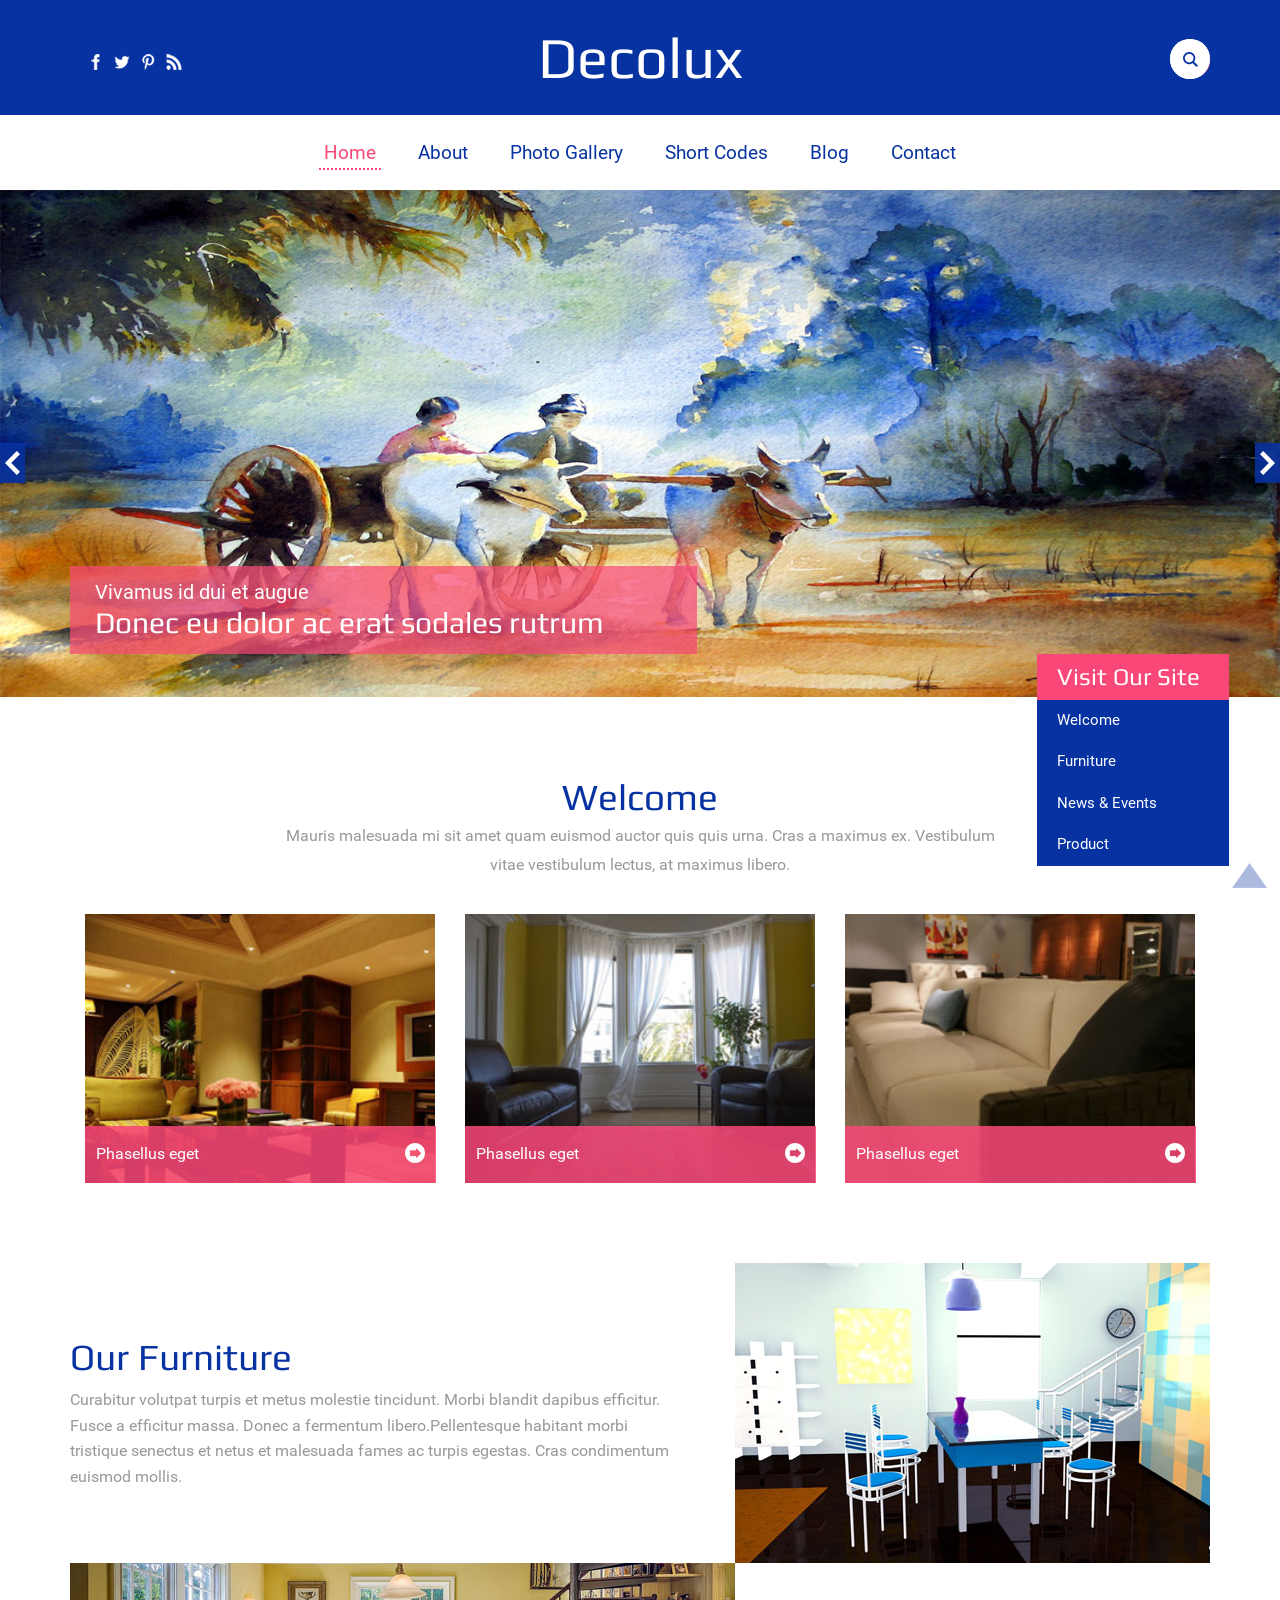
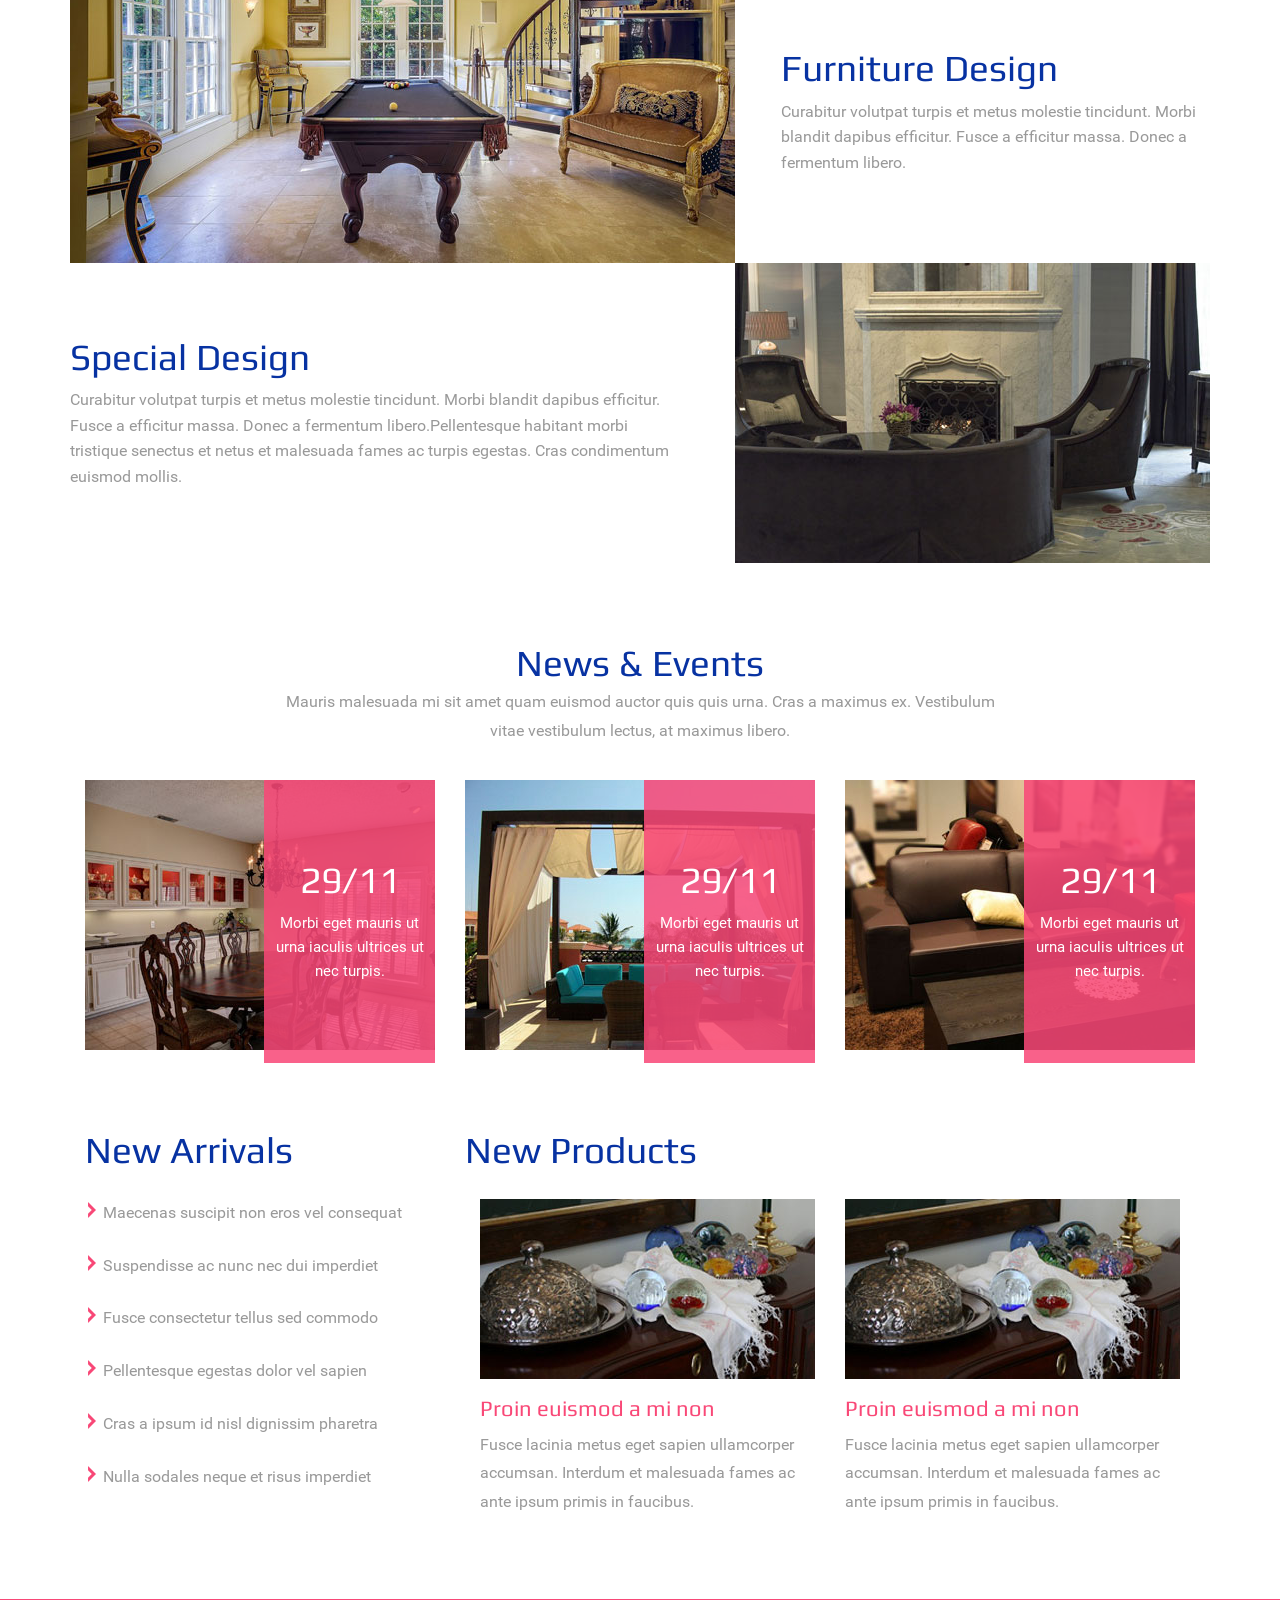
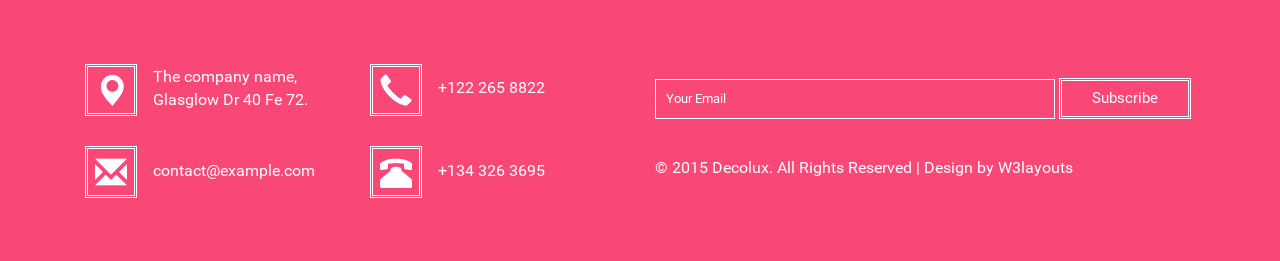
<file: index.html>
<!--A Design by W3layouts
Author: W3layout
Author URL: http://w3layouts.com
License: Creative Commons Attribution 3.0 Unported
License URL: http://creativecommons.org/licenses/by/3.0/
-->
<!DOCTYPE html>
<html>
<head>
<title>Decolux a Interior & Furniture Category Flat Bootstrap responsive Website Template | Home :: w3layouts</title>
<meta name="viewport" content="width=device-width, initial-scale=1">
<meta http-equiv="Content-Type" content="text/html; charset=utf-8" />
<meta name="keywords" content="Decolux Responsive web template, Bootstrap Web Templates, Flat Web Templates, Android Compatible web template, 
Smartphone Compatible web template, free web designs for Nokia, Samsung, LG, Sony Ericsson, Motorola web design" />
<script type="application/x-javascript"> addEventListener("load", function() { setTimeout(hideURLbar, 0); }, false); function hideURLbar(){ window.scrollTo(0,1); } </script>
<link href="css/bootstrap.css" rel='stylesheet' type='text/css' />
<link href="css/style.css" rel='stylesheet' type='text/css' />
<script src="js/jquery.min.js"></script>
<!--start-smoth-scrolling-->
<script type="text/javascript" src="js/move-top.js"></script>
<script type="text/javascript" src="js/easing.js"></script>
<script type="text/javascript">
			jQuery(document).ready(function($) {
				$(".scroll").click(function(event){		
					event.preventDefault();
					$('html,body').animate({scrollTop:$(this.hash).offset().top},1000);
				});
			});
		</script>
<!--start-smoth-scrolling-->
</head>
<body>
	<!--header-top-->
	<div class="header-top" id="home">
		<div class="container">
			<div class="head-main">
				<div class="col-md-4 head-left">
					<ul>
						<li><a href="#"><span class="fb"> </span></a></li>
						<li><a href="#"><span class="twit"> </span></a></li>
						<li><a href="#"><span class="pin"> </span></a></li>
						<li><a href="#"><span class="rss"> </span></a></li>
					</ul>
				</div>
				<div class="col-md-4 head-middle">
					<h1><a href="index.html">Decolux</a></h1>
				</div>
				<div class="col-md-4 head-right">
					<div id="sb-search" class="sb-search">
						<form>
							<input class="sb-search-input" placeholder="Search" type="search" name="search" id="search">
							<input class="sb-search-submit" type="submit" value="">
							<span class="sb-icon-search"> </span>
						</form>
					</div>
				</div>
				<div class="clearfix"></div>
			</div>
		</div>
	</div>
	<!--header-top-->
	<!--search-scripts-->
	<script src="js/classie.js"></script>
	<script src="js/uisearch.js"></script>
		<script>
			new UISearch( document.getElementById( 'sb-search' ) );
		</script>
	<!--//search-scripts-->
	<!--navigation-starts-->
	<div class="navigation">
		<span class="menu"></span> 
			<ul class="navig cl-effect-16">
				<li class="active"><a href="index.html">Home</a></li>
				<li><a href="about.html">About</a></li>
				<li><a href="gallery.html">Photo Gallery</a></li>
				<li><a href="typo.html">Short Codes</a></li>
				<li><a href="blog.html">Blog</a></li>
				<li><a href="contact.html">Contact</a></li>
			</ul>
	</div>
	<!--navigation-end-->
	<!--script-for-menu-->
		<script>
			$("span.menu").click(function(){
				$(" ul.navig").slideToggle("slow" , function(){
				});
			});
		</script>
	<!--script-for-menu-->
	<!--banner-starts-->
	<div class="banner">
		<section class="slider">
            <div class="flexslider">
                <ul class="slides">
					<li>
					<div class="banner1">
						<div class="container">
							<div class="banner-text">
								<p>Vivamus id dui et augue</p>
								<h3>Donec eu dolor ac erat sodales rutrum</h3>
							</div>
						</div>
					</div>
					</li>
					<li>
					<div class="banner2">
						<div class="container">
							<div class="banner-text">
								<p>Vivamus id dui et augue</p>
								<h3>Donec eu dolor ac erat sodales rutrum</h3>
							</div>
						</div>
					</div>
					</li>
					<li>
					<div class="banner3">
						<div class="container">
							<div class="banner-text">
								<p>Fusce dictum sem eu</p>
								<h3>Mauris lacus tortor venenatis eu efficitur</h3>
							</div>
						</div>
					</div>
					</li>
					<li>
					<div class="banner4">
						<div class="container">
							<div class="banner-text">
								<p>Quisque gravida eros id</p>
								<h3>Aenean nec nisl molestie efficitur ante</h3>
							</div>
						</div>
					</div>
					</li>
				</ul>
			</div>
		</section>
		<div class="down">
			<h3>Visit Our Site</h3>
			<ul>
				<li><a href="#welcome" class="hvr-bounce-to-right scroll">Welcome</a></li>
				<li><a href="#furniture" class="hvr-bounce-to-right scroll">Furniture</a></li>
				<li><a href="#news" class="hvr-bounce-to-right scroll">News & Events</a></li>
				<li><a href="#product" class="hvr-bounce-to-right scroll">Product</a></li>
			</ul>
		</div>
	</div>
	<!--banner-end-->
	<!--FlexSlider-->
	<link rel="stylesheet" href="css/flexslider.css" type="text/css" media="screen" />
	<script defer src="js/jquery.flexslider.js"></script>
	<script type="text/javascript">
    $(window).load(function(){
      $('.flexslider').flexslider({
        animation: "slide",
        start: function(slider){
          $('body').removeClass('loading');
        }
      });
    });
  </script>
	<!--End-slider-script-->
	<!--starts-welcome-->
	<div class="welcome" id="welcome">
		<div class="container">
			<div class="welcome-top heading">
				<h2>Welcome</h2>
				<p>Mauris malesuada mi sit amet quam euismod auctor quis quis urna. Cras a maximus ex. Vestibulum vitae vestibulum lectus, at maximus libero.</p>
			</div>
			<div class="welcome-bottom">
				<div class="col-md-4 welcome-left">
					<img src="images/w-1.jpg" alt="" />
					<div class="welcome-btm">
						<a href="single.html">Phasellus eget <span class="arw"> </span></a>
					</div>
				</div>
				<div class="col-md-4 welcome-left">
					<img src="images/w-2.jpg" alt="" />
					<div class="welcome-btm">
						<a href="single.html">Phasellus eget <span class="arw"> </span></a>
					</div>
				</div>
				<div class="col-md-4 welcome-left">
					<img src="images/w-3.jpg" alt="" />
					<div class="welcome-btm">
						<a href="single.html">Phasellus eget <span class="arw"> </span></a>
					</div>
				</div>
				<div class="clearfix"></div>
			</div>
		</div>
	</div>
	<!--welcome-End-->
	<!--our-starts-->
	<div class="our" id="furniture">
		<div class="container">
			<div class="our-top">
				<div class="col-md-7 our-left heading">
					<h3>Our Furniture</h3>
					<p>Curabitur volutpat turpis et metus molestie tincidunt. Morbi blandit dapibus efficitur. Fusce a efficitur massa. Donec a fermentum libero.Pellentesque habitant morbi tristique senectus et netus et malesuada fames ac turpis egestas. Cras condimentum euismod mollis. </p>
				</div>
				<div class="col-md-5 our-right">
					<a href="single.html"><img src="images/o-1.jpg" alt="" /></a>
				</div>
				<div class="clearfix"></div>
			</div>
			<div class="our-top">
				<div class="col-md-7 o-left">					
					<a href="single.html"><img src="images/o-2.jpg" alt="" /></a>
				</div>
				<div class="col-md-5 o-right  heading">
					<h3>Furniture Design</h3>
					<p>Curabitur volutpat turpis et metus molestie tincidunt. Morbi blandit dapibus efficitur. Fusce a efficitur massa. Donec a fermentum libero.</p>
				</div>
				<div class="clearfix"></div>
			</div>
			<div class="our-top">
				<div class="col-md-7 our-left heading">
					<h3>Special Design</h3>
					<p>Curabitur volutpat turpis et metus molestie tincidunt. Morbi blandit dapibus efficitur. Fusce a efficitur massa. Donec a fermentum libero.Pellentesque habitant morbi tristique senectus et netus et malesuada fames ac turpis egestas. Cras condimentum euismod mollis. </p>
				</div>
				<div class="col-md-5 our-right">
					<a href="single.html"><img src="images/o-3.jpg" alt="" /></a>
				</div>
				<div class="clearfix"></div>
			</div>
		</div>
	</div>
	<!--our-End-->
	<!--news-starts-->
	<div class="news" id="news">
		<div class="container">
			<div class="news-top heading">
				<h3>News & Events</h3>
				<p>Mauris malesuada mi sit amet quam euismod auctor quis quis urna. Cras a maximus ex. Vestibulum vitae vestibulum lectus, at maximus libero.</p>
			</div>
			<div class="news-bottom">
				<div class="col-md-4 news-left">
					<img src="images/n-1.jpg" alt="" />
					<div class="mask">
						<h4>29/11</h4>
						<p>Morbi eget mauris ut urna iaculis ultrices ut nec turpis.</p>
					</div>
				</div>
				<div class="col-md-4 news-left">
					<img src="images/n-2.jpg" alt="" />
					<div class="mask">
						<h4>29/11</h4>
						<p>Morbi eget mauris ut urna iaculis ultrices ut nec turpis.</p>
					</div>
				</div>
				<div class="col-md-4 news-left">
					<img src="images/n-3.jpg" alt="" />
					<div class="mask">
						<h4>29/11</h4>
						<p>Morbi eget mauris ut urna iaculis ultrices ut nec turpis.</p>
					</div>
				</div>
				<div class="clearfix"></div>
			</div>
		</div>
	</div>
	<!--news-end-->
	<!--product-starts-->
	<div class="product" id="product">
		<div class="container">
			<div class="product-top">
				<div class="col-md-4 product-left heading">
					<h3>New Arrivals</h3>
					<ul>
						<li><a href="#">Maecenas suscipit non eros vel consequat</a></li>
						<li><a href="#">Suspendisse ac nunc nec dui imperdiet</a></li>
						<li><a href="#">Fusce consectetur tellus sed commodo</a></li>
						<li><a href="#">Pellentesque egestas dolor vel sapien</a></li>
						<li><a href="#">Cras a ipsum id nisl dignissim pharetra</a></li>
						<li><a href="#">Nulla sodales neque et risus imperdiet</a></li>
					</ul>
				</div>
				<div class="col-md-8 product-right heading">
					<h3>New Products</h3>
					<div class="prdt">
						<div class="col-md-6 prdt-left">
							<a href="single.html"><img src="images/p-1.jpg" alt="" /></a>
							<a href="single.html"><h4>Proin euismod a mi non</h4></a>
							<p>Fusce lacinia metus eget sapien ullamcorper accumsan. Interdum et malesuada fames ac ante ipsum primis in faucibus.</p>
						</div>
						<div class="col-md-6 prdt-left">
							<a href="single.html"><img src="images/p-1.jpg" alt="" /></a>
							<a href="single.html"><h4>Proin euismod a mi non</h4></a>
							<p>Fusce lacinia metus eget sapien ullamcorper accumsan. Interdum et malesuada fames ac ante ipsum primis in faucibus.</p>
						</div>
						<div class="clearfix"></div>
					</div>
				</div>
				<div class="clearfix"></div>
			</div>
		</div>
	</div>
	<!--product-end-->
	<!--footer-starts-->
	<div class="footer">
		<div class="container">
			<div class="footer-top">
				<div class="col-md-3 footer-left">
					<div class="a-1">
						<span class="glyphicon glyphicon-map-marker" aria-hidden="true"></span>
						<p>The company name, Glasglow Dr 40 Fe 72.</p>
					</div>
					<div class="a-2">
						<span class="glyphicon glyphicon-envelope" aria-hidden="true"></span>
						<p><a href="mailto:example@email.com">contact@example.com</a></p>
					</div>
				</div>
				<div class="col-md-3 footer-left">
					<div class="a-1">
						<span class="glyphicon glyphicon-earphone" aria-hidden="true"></span>
						<p>+122 265 8822</p>
					</div>
					<div class="a-2">
						<span class="glyphicon glyphicon-phone-alt" aria-hidden="true"></span>
						<p>+134 326 3695</p>
					</div>
				</div>
				<div class="col-md-6 footer-right">
					<form>
						<input type="text" value="Your Email" onfocus="this.value = '';" onblur="if (this.value == '') {this.value = 'Your Email';}">
						<input type="submit" value="Subscribe">
					</form>
					<p>© 2015 Decolux. All Rights Reserved | Design by  <a href="http://w3layouts.com/" target="_blank">W3layouts</a> </p>
				</div>
				<div class="clearfix"></div>
			</div>
		</div>
		<script type="text/javascript">
									$(document).ready(function() {
										/*
										var defaults = {
								  			containerID: 'toTop', // fading element id
											containerHoverID: 'toTopHover', // fading element hover id
											scrollSpeed: 1200,
											easingType: 'linear' 
								 		};
										*/
										
										$().UItoTop({ easingType: 'easeOutQuart' });
										
									});
								</script>
		<a href="#home" id="toTop" class="scroll" style="display: block;"> <span id="toTopHover" style="opacity: 1;"> </span></a>
	</div>
	<!--footer-end-->
</body>
</html>
</file>
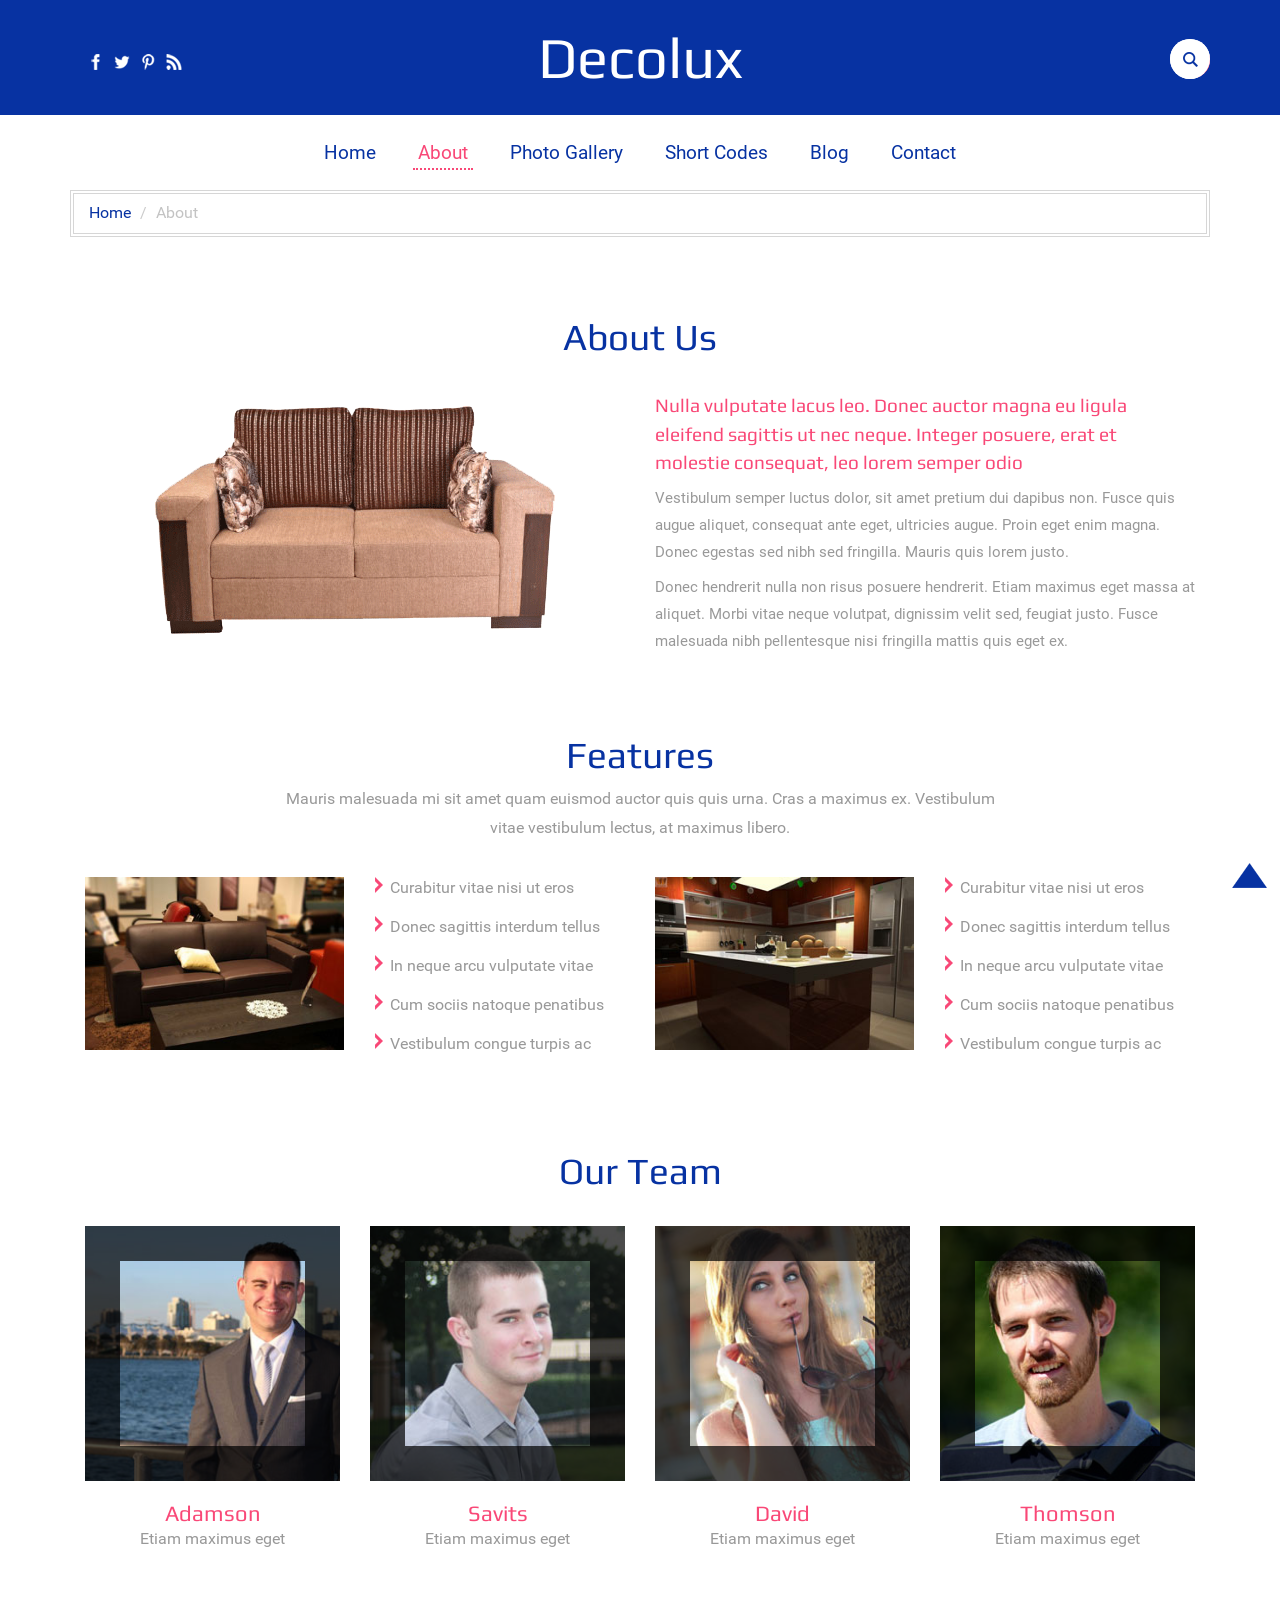
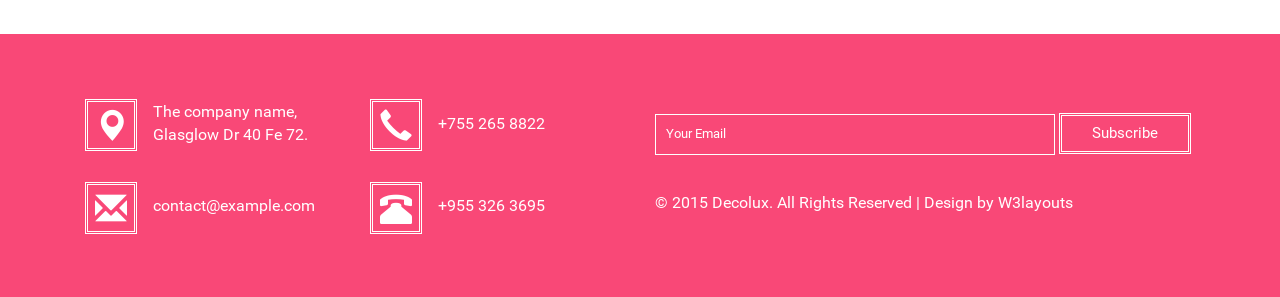
<file: about.html>
<!--A Design by W3layouts
Author: W3layout
Author URL: http://w3layouts.com
License: Creative Commons Attribution 3.0 Unported
License URL: http://creativecommons.org/licenses/by/3.0/
-->
<!DOCTYPE html>
<html>
<head>
<title>Decolux a Interior & Furniture Category Flat Bootstrap responsive Website Template | About :: w3layouts</title>
<meta name="viewport" content="width=device-width, initial-scale=1">
<meta http-equiv="Content-Type" content="text/html; charset=utf-8" />
<meta name="keywords" content="Decolux Responsive web template, Bootstrap Web Templates, Flat Web Templates, Android Compatible web template, 
Smartphone Compatible web template, free web designs for Nokia, Samsung, LG, Sony Ericsson, Motorola web design" />
<script type="application/x-javascript"> addEventListener("load", function() { setTimeout(hideURLbar, 0); }, false); function hideURLbar(){ window.scrollTo(0,1); } </script>
<link href="css/bootstrap.css" rel='stylesheet' type='text/css' />
<link href="css/style.css" rel='stylesheet' type='text/css' />
<script src="js/jquery.min.js"></script>
<!--start-smoth-scrolling-->
<script type="text/javascript" src="js/move-top.js"></script>
<script type="text/javascript" src="js/easing.js"></script>
<script type="text/javascript">
			jQuery(document).ready(function($) {
				$(".scroll").click(function(event){		
					event.preventDefault();
					$('html,body').animate({scrollTop:$(this.hash).offset().top},1000);
				});
			});
		</script>
<!--start-smoth-scrolling-->
</head>
<body>
	<!--header-top-->
	<div class="header-top" id="home">
		<div class="container">
			<div class="head-main">
				<div class="col-md-4 head-left">
					<ul>
						<li><a href="#"><span class="fb"> </span></a></li>
						<li><a href="#"><span class="twit"> </span></a></li>
						<li><a href="#"><span class="pin"> </span></a></li>
						<li><a href="#"><span class="rss"> </span></a></li>
					</ul>
				</div>
				<div class="col-md-4 head-middle">
					<h1><a href="index.html">Decolux</a></h1>
				</div>
				<div class="col-md-4 head-right">
					<div id="sb-search" class="sb-search">
						<form>
							<input class="sb-search-input" placeholder="Search" type="search" name="search" id="search">
							<input class="sb-search-submit" type="submit" value="">
							<span class="sb-icon-search"> </span>
						</form>
					</div>
				</div>
				<div class="clearfix"></div>
			</div>
		</div>
	</div>
	<!--header-top-->
	<!--search-scripts-->
	<script src="js/classie.js"></script>
	<script src="js/uisearch.js"></script>
		<script>
			new UISearch( document.getElementById( 'sb-search' ) );
		</script>
	<!--//search-scripts-->
	<!--navigation-starts-->
	<div class="navigation">
		<span class="menu"></span> 
			<ul class="navig cl-effect-16">
				<li><a href="index.html">Home</a></li>
				<li class="active"><a href="about.html">About</a></li>
				<li><a href="gallery.html">Photo Gallery</a></li>
				<li><a href="typo.html">Short Codes</a></li>
				<li><a href="blog.html">Blog</a></li>
				<li><a href="contact.html">Contact</a></li>
			</ul>
	</div>
	<!--navigation-end-->
	<!-- script-for-menu -->
		<script>
			$("span.menu").click(function(){
				$(" ul.navig").slideToggle("slow" , function(){
				});
			});
		</script>
	<!-- script-for-menu -->
	<!--start-breadcrumbs-->
	<div class="breadcrumbs">
		<div class="container">
			<div class="breadcrumbs-main">
				<ol class="breadcrumb">
					<li><a href="index.html">Home</a></li>
					<li class="active">About</li>
				</ol>
			</div>
		</div>
	</div>
	<!--end-breadcrumbs-->
	<!--about-starts-->
	<div class="about">
		<div class="container">
			<div class="about-top heading">
				<h2>About Us</h2>
			</div>
			<div class="about-bottom">				
				<div class="col-md-6 about-left">
					<img src="images/abt-1.png" alt="" />
				</div>
				<div class="col-md-6 about-right">
					<a href="single.html"><h4>Nulla vulputate lacus leo. Donec auctor magna eu ligula eleifend sagittis ut nec neque. Integer posuere, erat et molestie consequat, leo lorem semper odio</h4></a>
					<p>Vestibulum semper luctus dolor, sit amet pretium dui dapibus non. Fusce quis augue aliquet, consequat ante eget, ultricies augue. Proin eget enim magna. Donec egestas sed nibh sed fringilla. Mauris quis lorem justo.</p>
					<p>Donec hendrerit nulla non risus posuere hendrerit. Etiam maximus eget massa at aliquet. Morbi vitae neque volutpat, dignissim velit sed, feugiat justo. Fusce malesuada nibh pellentesque nisi fringilla mattis quis eget ex.</p>
				</div>
				<div class="clearfix"></div>
			</div>
		</div>
	</div>
	<!--about-end-->
	<!--features-starts-->
	<div class="features">
		<div class="container">
			<div class="features-top heading">
				<h3>Features</h3>
				<p>Mauris malesuada mi sit amet quam euismod auctor quis quis urna. Cras a maximus ex. Vestibulum vitae vestibulum lectus, at maximus libero.</p>
			</div>
			<div class="features-bottom">
				<div class="col-md-6 festure-left">
					<div class="f-left">
						<a href="single.html"><img src="images/f-1.jpg" alt="" /></a>
					</div>
					<div class="f-right">
						<ul>
							<li><a href="#">Curabitur vitae nisi ut eros</a></li>
							<li><a href="#">Donec sagittis interdum tellus</a></li>
							<li><a href="#">In neque arcu vulputate vitae</a></li>
							<li><a href="#">Cum sociis natoque penatibus</a></li>
							<li><a href="#">Vestibulum congue turpis ac</a></li>
						</ul>
					</div>
					<div class="clearfix"></div>
				</div>
				<div class="col-md-6 festure-left">
					<div class="f-left">
						<a href="single.html"><img src="images/f-2.jpg" alt="" /></a>
					</div>
					<div class="f-right">
						<ul>
							<li><a href="#">Curabitur vitae nisi ut eros</a></li>
							<li><a href="#">Donec sagittis interdum tellus</a></li>
							<li><a href="#">In neque arcu vulputate vitae</a></li>
							<li><a href="#">Cum sociis natoque penatibus</a></li>
							<li><a href="#">Vestibulum congue turpis ac</a></li>
						</ul>
					</div>
					<div class="clearfix"></div>
				</div>
				<div class="clearfix"></div>
			</div>
		</div>
	</div>
	<!--features-end-->
	<!--team-starts-->
	<div class="team">
		<div class="container">
			<div class="team-top heading">
				<h3>Our Team</h3>
			</div>
			<div class="team-bottom">
				<div class="col-md-3 team-left">
					<div class="view fifth-effect">
						<a href="#" title="Full Image"><img src="images/team-3.jpg" alt=""/></a>
						<div class="mask1"></div>
					</div>
					<div class="team-text">
						<h4>Adamson</h4>
						<p>Etiam maximus eget</p>
					</div>

				</div>
				<div class="col-md-3 team-left">
					<div class="view fifth-effect">
						<a href="#" title="Full Image"><img src="images/team-2.jpg" alt=""/></a>
						<div class="mask1"></div>
					</div>
					<div class="team-text">
						<h4>Savits</h4>
						<p>Etiam maximus eget</p>
					</div>

				</div>	
				<div class="col-md-3 team-left">
					<div class="view fifth-effect">
						<a href="#" title="Full Image"><img src="images/team-1.jpg" alt=""/></a>
						<div class="mask1"></div>
					</div>
					<div class="team-text">
						<h4>David</h4>
						<p>Etiam maximus eget</p>
					</div>
				</div>	
				<div class="col-md-3 team-left">
					<div class="view fifth-effect">
						<a href="#" title="Full Image"><img src="images/team-4.jpg" alt=""/></a>
						<div class="mask1"></div>
					</div>
					<div class="team-text">
						<h4>Thomson</h4>
						<p>Etiam maximus eget</p>
					</div>
				</div>					
				<div class="clearfix"></div>
			</div>
		</div>
	</div>
	<!--team-end-->
	<!--footer-starts-->
	<div class="footer">
		<div class="container">
			<div class="footer-top">
				<div class="col-md-3 footer-left">
					<div class="a-1">
						<span class="glyphicon glyphicon-map-marker" aria-hidden="true"></span>
						<p>The company name, Glasglow Dr 40 Fe 72.</p>
					</div>
					<div class="a-2">
						<span class="glyphicon glyphicon-envelope" aria-hidden="true"></span>
						<p><a href="mailto:example@email.com">contact@example.com</a></p>
					</div>
				</div>
				<div class="col-md-3 footer-left">
					<div class="a-1">
						<span class="glyphicon glyphicon-earphone" aria-hidden="true"></span>
						<p>+755 265 8822</p>
					</div>
					<div class="a-2">
						<span class="glyphicon glyphicon-phone-alt" aria-hidden="true"></span>
						<p>+955 326 3695</p>
					</div>
				</div>
				<div class="col-md-6 footer-right">
					<form>
						<input type="text" value="Your Email" onfocus="this.value = '';" onblur="if (this.value == '') {this.value = 'Your Email';}">
						<input type="submit" value="Subscribe">
					</form>
					<p>© 2015 Decolux. All Rights Reserved | Design by  <a href="http://w3layouts.com/" target="_blank">W3layouts</a> </p>
				</div>
				<div class="clearfix"></div>
			</div>
		</div>
		<script type="text/javascript">
									$(document).ready(function() {
										/*
										var defaults = {
								  			containerID: 'toTop', // fading element id
											containerHoverID: 'toTopHover', // fading element hover id
											scrollSpeed: 1200,
											easingType: 'linear' 
								 		};
										*/
										
										$().UItoTop({ easingType: 'easeOutQuart' });
										
									});
								</script>
		<a href="#home" id="toTop" class="scroll" style="display: block;"> <span id="toTopHover" style="opacity: 1;"> </span></a>
	</div>
	<!--footer-end-->
</body>
</html>
</file>
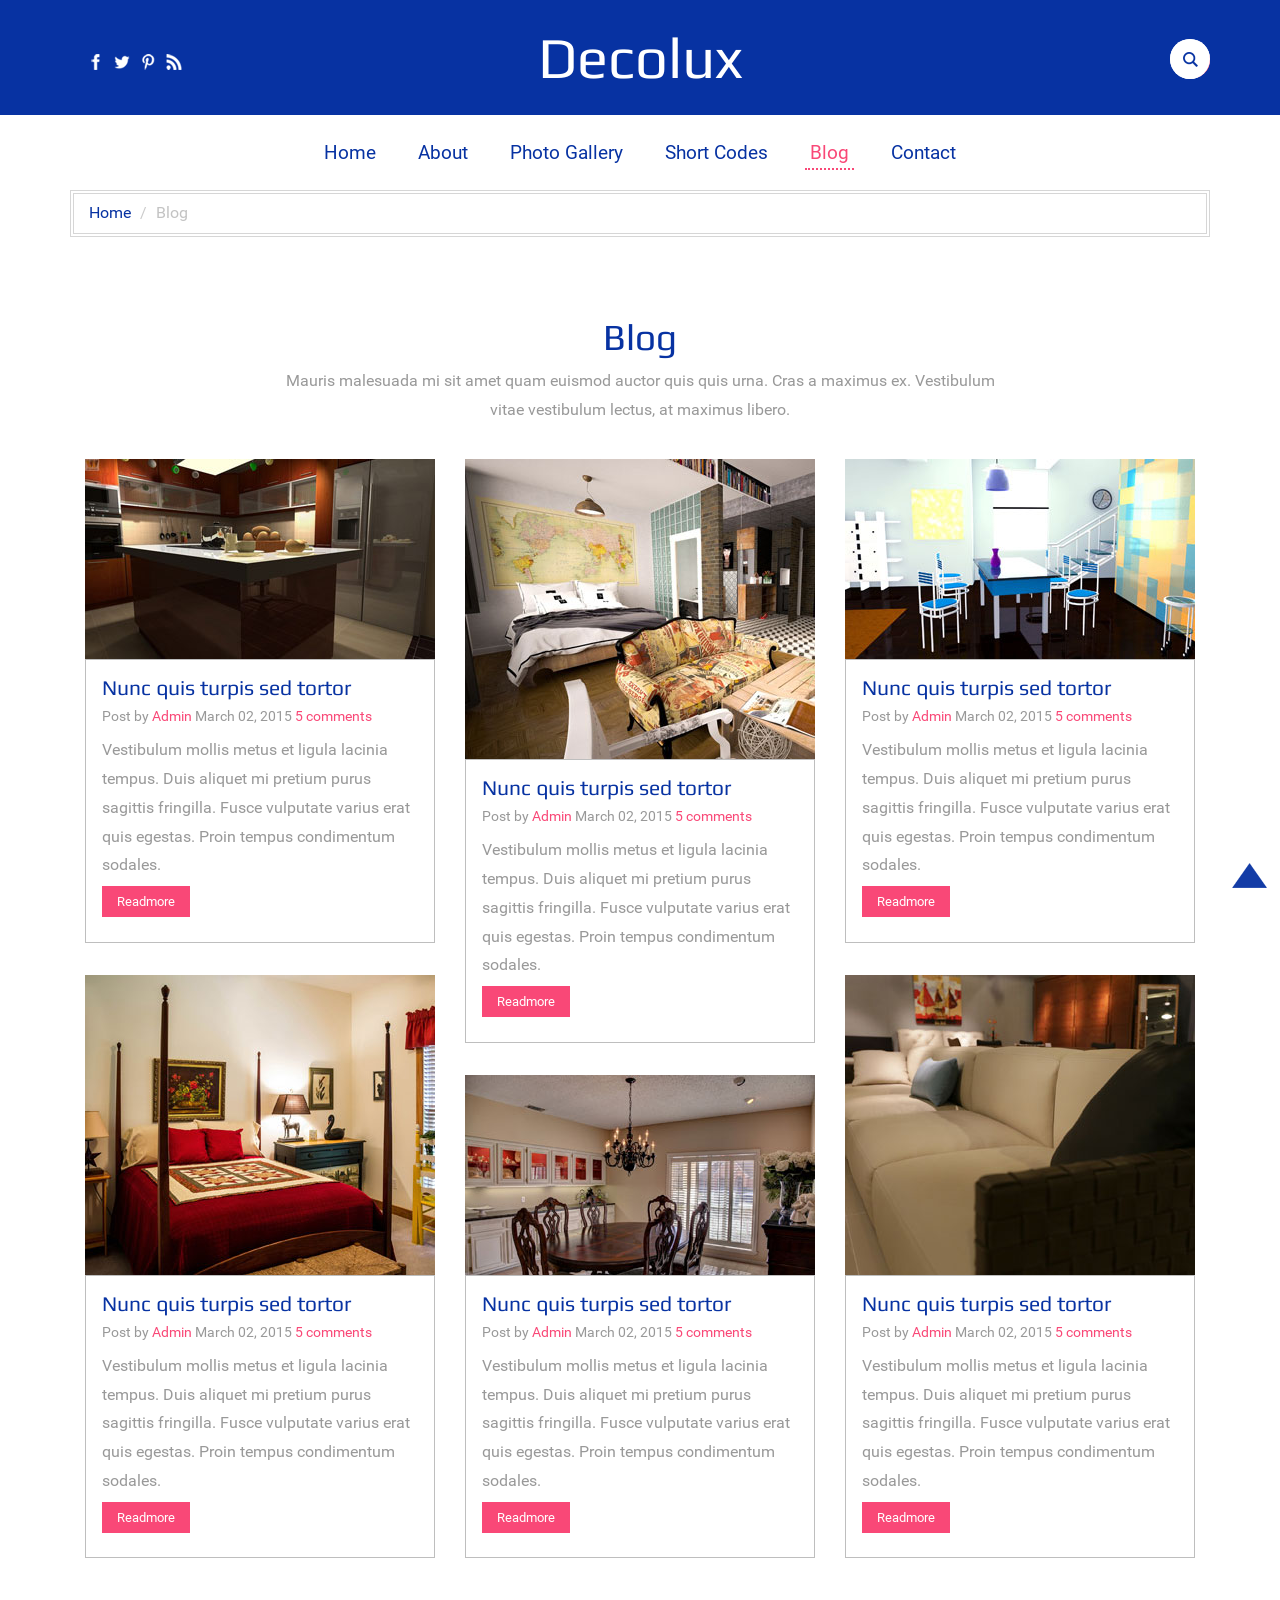
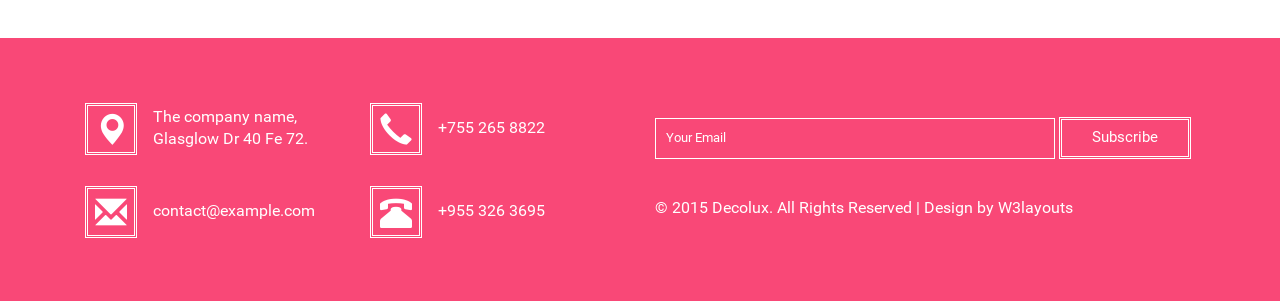
<file: blog.html>
<!--A Design by W3layouts
Author: W3layout
Author URL: http://w3layouts.com
License: Creative Commons Attribution 3.0 Unported
License URL: http://creativecommons.org/licenses/by/3.0/
-->
<!DOCTYPE html>
<html>
<head>
<title>Decolux a Interior & Furniture Category Flat Bootstrap responsive Website Template | Blog :: w3layouts</title>
<meta name="viewport" content="width=device-width, initial-scale=1">
<meta http-equiv="Content-Type" content="text/html; charset=utf-8" />
<meta name="keywords" content="Decolux Responsive web template, Bootstrap Web Templates, Flat Web Templates, Android Compatible web template, 
Smartphone Compatible web template, free web designs for Nokia, Samsung, LG, Sony Ericsson, Motorola web design" />
<script type="application/x-javascript"> addEventListener("load", function() { setTimeout(hideURLbar, 0); }, false); function hideURLbar(){ window.scrollTo(0,1); } </script>
<link href="css/bootstrap.css" rel='stylesheet' type='text/css' />
<link href="css/style.css" rel='stylesheet' type='text/css' />
<script src="js/jquery.min.js"></script>
<!--start-smoth-scrolling-->
<script type="text/javascript" src="js/move-top.js"></script>
<script type="text/javascript" src="js/easing.js"></script>
<script type="text/javascript">
			jQuery(document).ready(function($) {
				$(".scroll").click(function(event){		
					event.preventDefault();
					$('html,body').animate({scrollTop:$(this.hash).offset().top},1000);
				});
			});
		</script>
<!--start-smoth-scrolling-->
<!--script-->
	<script src="js/modernizr.custom.97074.js"></script>
<script src="js/jquery.chocolat.js"></script>
		<link rel="stylesheet" href="css/chocolat.css" type="text/css" media="screen" charset="utf-8">
		<!--light-box-files-->
		<script type="text/javascript" charset="utf-8">
		$(function() {
			$('.gallery-grids a').Chocolat();
		});
		</script>
</head>
<body>
	<!--header-top-->
	<div class="header-top" id="home">
		<div class="container">
			<div class="head-main">
				<div class="col-md-4 head-left">
					<ul>
						<li><a href="#"><span class="fb"> </span></a></li>
						<li><a href="#"><span class="twit"> </span></a></li>
						<li><a href="#"><span class="pin"> </span></a></li>
						<li><a href="#"><span class="rss"> </span></a></li>
					</ul>
				</div>
				<div class="col-md-4 head-middle">
					<h1><a href="index.html">Decolux</a></h1>
				</div>
				<div class="col-md-4 head-right">
					<div id="sb-search" class="sb-search">
						<form>
							<input class="sb-search-input" placeholder="Search" type="search" name="search" id="search">
							<input class="sb-search-submit" type="submit" value="">
							<span class="sb-icon-search"> </span>
						</form>
					</div>
				</div>
				<div class="clearfix"></div>
			</div>
		</div>
	</div>
	<!--header-top-->
	<!--search-scripts-->
	<script src="js/classie.js"></script>
	<script src="js/uisearch.js"></script>
		<script>
			new UISearch( document.getElementById( 'sb-search' ) );
		</script>
	<!--//search-scripts-->
	<!--navigation-starts-->
	<div class="navigation">
		<span class="menu"></span> 
			<ul class="navig cl-effect-16">
				<li><a href="index.html">Home</a></li>
				<li><a href="about.html">About</a></li>
				<li><a href="gallery.html">Photo Gallery</a></li>
				<li><a href="typo.html">Short Codes</a></li>
				<li class="active"><a href="blog.html">Blog</a></li>
				<li><a href="contact.html">Contact</a></li>
			</ul>
	</div>
	<!--navigation-end-->
	<!--script-for-menu-->
		<script>
			$("span.menu").click(function(){
				$(" ul.navig").slideToggle("slow" , function(){
				});
			});
		</script>
	<!--script-for-menu-->
	<!--start-breadcrumbs-->
	<div class="breadcrumbs">
		<div class="container">
			<div class="breadcrumbs-main">
				<ol class="breadcrumb">
					<li><a href="index.html">Home</a></li>
					<li class="active">Blog</li>
				</ol>
			</div>
		</div>
	</div>
	<!--end-breadcrumbs-->
	<!--blog-starts-->
	<div class="blog">
		<div class="container">
			<div class="blog-top heading">
				<h3>Blog</h3>
				<p>Mauris malesuada mi sit amet quam euismod auctor quis quis urna. Cras a maximus ex. Vestibulum vitae vestibulum lectus, at maximus libero.</p>
			</div>
			<div class="blog-bottom">
				<div class="col-md-4 blog-left">
					<div class="blog-one">
						<a href="single.html" >
							<img class="img-responsive" src="images/b1.jpg" alt=""  />
						</a>
						<div class="blog-btm">
							<a href="single.html"><h2>Nunc quis turpis sed tortor</h2></a>
							<p>Post by <a href="#">Admin</a> March 02, 2015  <a href="#">5 comments</a></p>
							<p class="one">Vestibulum mollis metus et ligula lacinia tempus. Duis aliquet mi pretium purus sagittis fringilla. Fusce vulputate varius erat quis egestas. Proin tempus condimentum sodales.</p>
							<div class="b-btn">
								<a href="single.html">Readmore</a>
							</div>
						</div>
					</div>
					<div class="blog-one">
						<a href="single.html" >
							<img class="img-responsive" src="images/b5.jpg" alt=""  />
						</a>
						<div class="blog-btm">
							<a href="single.html"><h4>Nunc quis turpis sed tortor</h4></a>
							<p>Post by <a href="#">Admin</a> March 02, 2015  <a href="#">5 comments</a></p>
							<p class="one">Vestibulum mollis metus et ligula lacinia tempus. Duis aliquet mi pretium purus sagittis fringilla. Fusce vulputate varius erat quis egestas. Proin tempus condimentum sodales.</p>
							<div class="b-btn">
								<a href="single.html">Readmore</a>
							</div>
						</div>
					</div>
				</div>
				<div class="col-md-4 blog-left">
					<div class="blog-one">
						<a href="single.html" >
							<img class="img-responsive" src="images/b2.jpg" alt=""  />
						</a>
						<div class="blog-btm">
							<a href="single.html"><h4>Nunc quis turpis sed tortor</h4></a>
							<p>Post by <a href="#">Admin</a> March 02, 2015  <a href="#">5 comments</a></p>
							<p class="one">Vestibulum mollis metus et ligula lacinia tempus. Duis aliquet mi pretium purus sagittis fringilla. Fusce vulputate varius erat quis egestas. Proin tempus condimentum sodales.</p>
							<div class="b-btn">
								<a href="single.html">Readmore</a>
							</div>
						</div>
					</div>
					<div class="blog-one">
						<a href="single.html" >
							<img class="img-responsive" src="images/b4.jpg" alt=""  />
						</a>
						<div class="blog-btm">
							<a href="single.html"><h4>Nunc quis turpis sed tortor</h4></a>
							<p>Post by <a href="#">Admin</a> March 02, 2015  <a href="#">5 comments</a></p>
							<p class="one">Vestibulum mollis metus et ligula lacinia tempus. Duis aliquet mi pretium purus sagittis fringilla. Fusce vulputate varius erat quis egestas. Proin tempus condimentum sodales.</p>
							<div class="b-btn">
								<a href="single.html">Readmore</a>
							</div>
						</div>
					</div>
				</div>
				<div class="col-md-4 blog-left">
					<div class="blog-one">
						<a href="single.html" >
							<img class="img-responsive" src="images/b3.jpg" alt=""  />
						</a>
						<div class="blog-btm">
							<a href="single.html"><h4>Nunc quis turpis sed tortor</h4></a>
							<p>Post by <a href="#">Admin</a> March 02, 2015  <a href="#">5 comments</a></p>
							<p class="one">Vestibulum mollis metus et ligula lacinia tempus. Duis aliquet mi pretium purus sagittis fringilla. Fusce vulputate varius erat quis egestas. Proin tempus condimentum sodales.</p>
							<div class="b-btn">
								<a href="single.html">Readmore</a>
							</div>
						</div>
					</div>
					<div class="blog-one">
						<a href="single.html" >
							<img class="img-responsive" src="images/b6.jpg" alt=""  />
						</a>
						<div class="blog-btm">
							<a href="single.html"><h4>Nunc quis turpis sed tortor</h4></a>
							<p>Post by <a href="#">Admin</a> March 02, 2015  <a href="#">5 comments</a></p>
							<p class="one">Vestibulum mollis metus et ligula lacinia tempus. Duis aliquet mi pretium purus sagittis fringilla. Fusce vulputate varius erat quis egestas. Proin tempus condimentum sodales.</p>
							<div class="b-btn">
								<a href="single.html">Readmore</a>
							</div>
						</div>
					</div>
				</div>
				<div class="clearfix"></div>
			</div>
		</div>
	</div>
	<!--blog-end-->
	<!--footer-starts-->
	<div class="footer">
		<div class="container">
			<div class="footer-top">
				<div class="col-md-3 footer-left">
					<div class="a-1">
						<span class="glyphicon glyphicon-map-marker" aria-hidden="true"></span>
						<p>The company name, Glasglow Dr 40 Fe 72.</p>
					</div>
					<div class="a-2">
						<span class="glyphicon glyphicon-envelope" aria-hidden="true"></span>
						<p><a href="mailto:example@email.com">contact@example.com</a></p>
					</div>
				</div>
				<div class="col-md-3 footer-left">
					<div class="a-1">
						<span class="glyphicon glyphicon-earphone" aria-hidden="true"></span>
						<p>+755 265 8822</p>
					</div>
					<div class="a-2">
						<span class="glyphicon glyphicon-phone-alt" aria-hidden="true"></span>
						<p>+955 326 3695</p>
					</div>
				</div>
				<div class="col-md-6 footer-right">
					<form>
						<input type="text" value="Your Email" onfocus="this.value = '';" onblur="if (this.value == '') {this.value = 'Your Email';}">
						<input type="submit" value="Subscribe">
					</form>
					<p>© 2015 Decolux. All Rights Reserved | Design by  <a href="http://w3layouts.com/" target="_blank">W3layouts</a> </p>
				</div>
				<div class="clearfix"></div>
			</div>
		</div>
		<script type="text/javascript">
									$(document).ready(function() {
										/*
										var defaults = {
								  			containerID: 'toTop', // fading element id
											containerHoverID: 'toTopHover', // fading element hover id
											scrollSpeed: 1200,
											easingType: 'linear' 
								 		};
										*/
										
										$().UItoTop({ easingType: 'easeOutQuart' });
										
									});
								</script>
		<a href="#home" id="toTop" class="scroll" style="display: block;"> <span id="toTopHover" style="opacity: 1;"> </span></a>
	</div>
	<!--footer-end-->
</body>
</html>
</file>
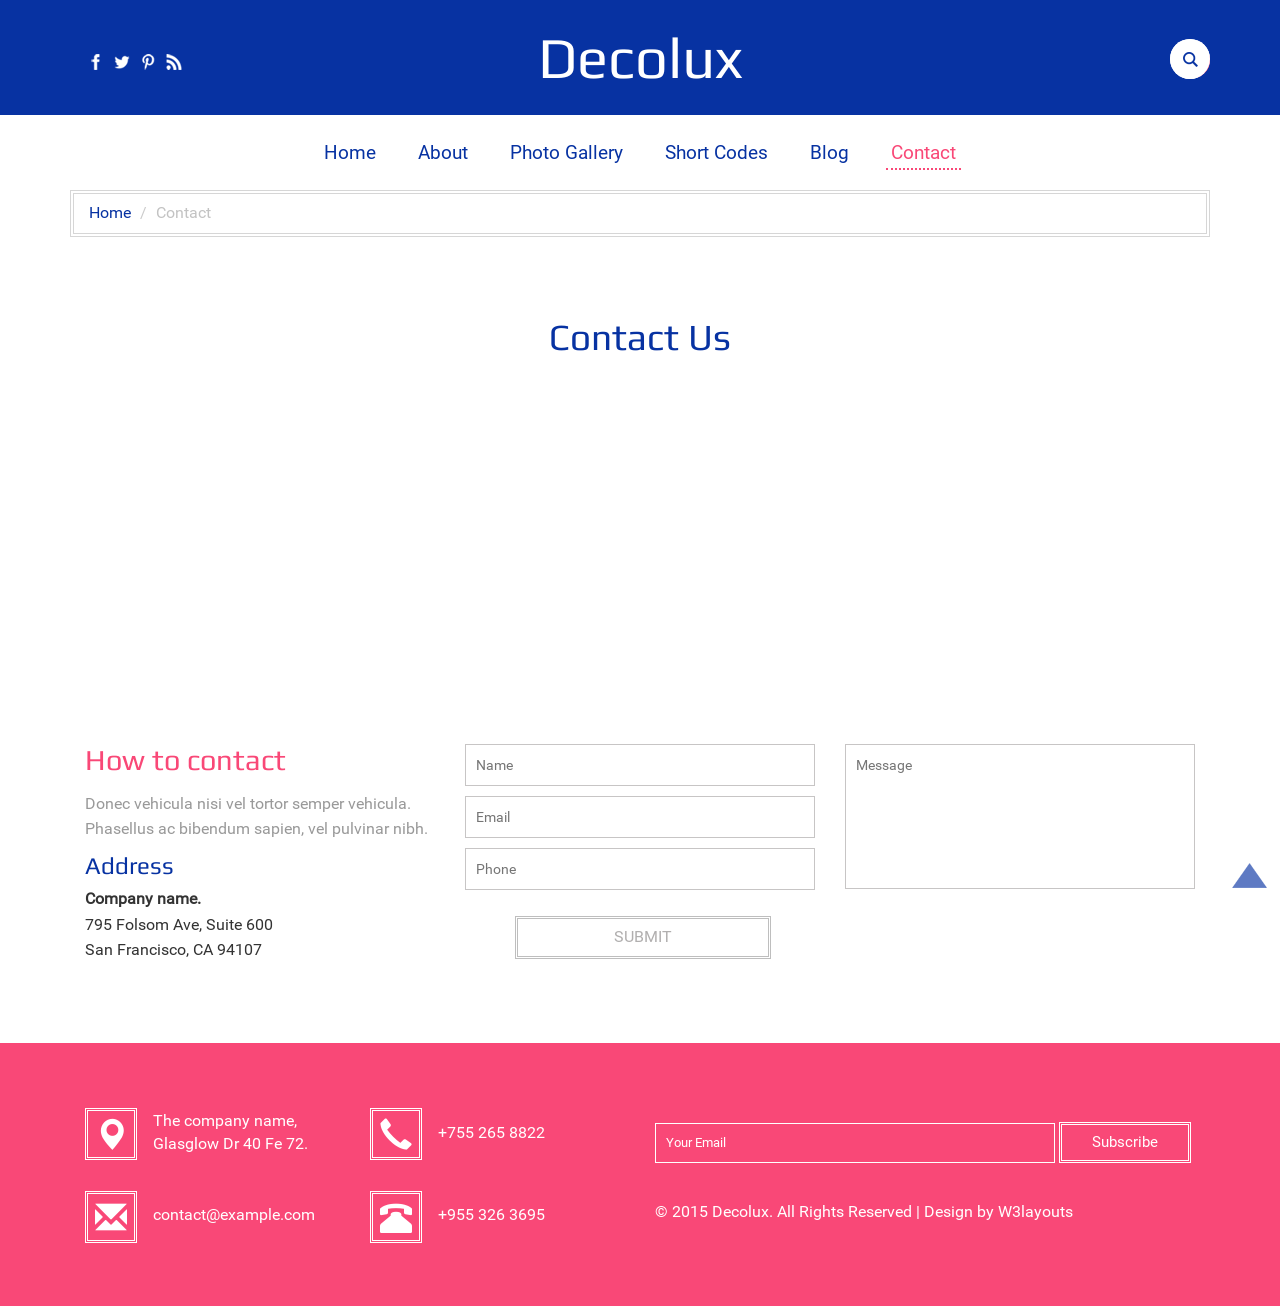
<file: contact.html>
<!--A Design by W3layouts
Author: W3layout
Author URL: http://w3layouts.com
License: Creative Commons Attribution 3.0 Unported
License URL: http://creativecommons.org/licenses/by/3.0/
-->
<!DOCTYPE html>
<html>
<head>
<title>Decolux a Interior & Furniture Category Flat Bootstrap responsive Website Template | Contact :: w3layouts</title>
<meta name="viewport" content="width=device-width, initial-scale=1">
<meta http-equiv="Content-Type" content="text/html; charset=utf-8" />
<meta name="keywords" content="Decolux Responsive web template, Bootstrap Web Templates, Flat Web Templates, Android Compatible web template, 
Smartphone Compatible web template, free web designs for Nokia, Samsung, LG, Sony Ericsson, Motorola web design" />
<script type="application/x-javascript"> addEventListener("load", function() { setTimeout(hideURLbar, 0); }, false); function hideURLbar(){ window.scrollTo(0,1); } </script>
<link href="css/bootstrap.css" rel='stylesheet' type='text/css' />
<link href="css/style.css" rel='stylesheet' type='text/css' />
<script src="js/jquery.min.js"></script>
<!--start-smoth-scrolling-->
<script type="text/javascript" src="js/move-top.js"></script>
<script type="text/javascript" src="js/easing.js"></script>
<script type="text/javascript">
			jQuery(document).ready(function($) {
				$(".scroll").click(function(event){		
					event.preventDefault();
					$('html,body').animate({scrollTop:$(this.hash).offset().top},1000);
				});
			});
		</script>
<!--start-smoth-scrolling-->
</head>
<body>
	<!--header-top-->
	<div class="header-top" id="home">
		<div class="container">
			<div class="head-main">
				<div class="col-md-4 head-left">
					<ul>
						<li><a href="#"><span class="fb"> </span></a></li>
						<li><a href="#"><span class="twit"> </span></a></li>
						<li><a href="#"><span class="pin"> </span></a></li>
						<li><a href="#"><span class="rss"> </span></a></li>
					</ul>
				</div>
				<div class="col-md-4 head-middle">
					<h1><a href="index.html">Decolux</a></h1>
				</div>
				<div class="col-md-4 head-right">
					<div id="sb-search" class="sb-search">
						<form>
							<input class="sb-search-input" placeholder="Search" type="search" name="search" id="search">
							<input class="sb-search-submit" type="submit" value="">
							<span class="sb-icon-search"> </span>
						</form>
					</div>
				</div>
				<div class="clearfix"></div>
			</div>
		</div>
	</div>
	<!--header-top-->
	<!--search-scripts-->
	<script src="js/classie.js"></script>
	<script src="js/uisearch.js"></script>
		<script>
		new UISearch( document.getElementById( 'sb-search' ) );
		</script>
	<!--//search-scripts-->
	<!--navigation-starts-->
	<div class="navigation">
		<span class="menu"></span> 
			<ul class="navig cl-effect-16">
				<li><a href="index.html">Home</a></li>
				<li><a href="about.html">About</a></li>
				<li><a href="gallery.html">Photo Gallery</a></li>
				<li><a href="typo.html">Short Codes</a></li>
				<li><a href="blog.html">Blog</a></li>
				<li class="active"><a href="contact.html">Contact</a></li>
			</ul>
	</div>
	<!--navigation-end-->
	<!--script-for-menu-->
	<script>
		$("span.menu").click(function(){
			$(" ul.navig").slideToggle("slow" , function(){
			});
		});
	</script>
	<!--script-for-menu-->
	<!--start-breadcrumbs-->
	<div class="breadcrumbs">
		<div class="container">
			<div class="breadcrumbs-main">
				<ol class="breadcrumb">
					<li><a href="index.html">Home</a></li>
					<li class="active">Contact</li>
				</ol>
			</div>
		</div>
	</div>
	<!--end-breadcrumbs-->
	<!--contact-starts-->
	<div class="contact">
		<div class="container">
			<div class="contact-top heading">
				<h3>Contact Us</h3>
			</div>
			<div class="map">
				<iframe src="https://www.google.com/maps/embed?pb=!1m16!1m12!1m3!1d47753.14235372253!2d-87.8390792!3d41.57851990000001!2m3!1f0!2f0!3f0!3m2!1i1024!2i768!4f13.1!2m1!1skohl&#39;s!5e0!3m2!1sen!2sin!4v1436335323316" style="border:0" allowfullscreen></iframe>
			</div>
			<div class="contact-bottom">
				<div class="col-md-4 contact-left">
					<h2>How to contact</h2>
					<p>Donec vehicula nisi vel tortor semper vehicula. Phasellus ac bibendum sapien, vel pulvinar nibh.</p>
					<div class="add">						
						<h5>Address</h5>
							<address>
								<strong>Company name.</strong><br>
								795 Folsom Ave, Suite 600<br>
								San Francisco, CA 94107
							</address>					
					</div>
				</div>
				<div class="col-md-8 contact-right">
					<form>	
					<div class="col-md-6 c-left">
						<input type="text" placeholder="Name">
						<input type="text" placeholder="Email">
						<input type="text" placeholder="Phone">											
					</div>
					<div class="col-md-6 c-left">					
							<textarea placeholder="Message" required></textarea>
					</div>
					<div class="clearfix"></div>
					<div class="submit-btn">
							<input type="submit" value="SUBMIT">
					</div>
					</form>
				</div>
				<div class="clearfix"></div>
			</div>
		</div>
	</div>
	<!--contact-end-->
	<!--footer-starts-->
	<div class="footer">
		<div class="container">
			<div class="footer-top">
				<div class="col-md-3 footer-left">
					<div class="a-1">
						<span class="glyphicon glyphicon-map-marker" aria-hidden="true"></span>
						<p>The company name, Glasglow Dr 40 Fe 72.</p>
					</div>
					<div class="a-2">
						<span class="glyphicon glyphicon-envelope" aria-hidden="true"></span>
						<p><a href="mailto:example@email.com">contact@example.com</a></p>
					</div>
				</div>
				<div class="col-md-3 footer-left">
					<div class="a-1">
						<span class="glyphicon glyphicon-earphone" aria-hidden="true"></span>
						<p>+755 265 8822</p>
					</div>
					<div class="a-2">
						<span class="glyphicon glyphicon-phone-alt" aria-hidden="true"></span>
						<p>+955 326 3695</p>
					</div>
				</div>
				<div class="col-md-6 footer-right">
					<form>
						<input type="text" value="Your Email" onfocus="this.value = '';" onblur="if (this.value == '') {this.value = 'Your Email';}">
						<input type="submit" value="Subscribe">
					</form>
					<p>© 2015 Decolux. All Rights Reserved | Design by  <a href="http://w3layouts.com/" target="_blank">W3layouts</a> </p>
				</div>
				<div class="clearfix"></div>
			</div>
		</div>
		<script type="text/javascript">
									$(document).ready(function() {
										/*
										var defaults = {
								  			containerID: 'toTop', // fading element id
											containerHoverID: 'toTopHover', // fading element hover id
											scrollSpeed: 1200,
											easingType: 'linear' 
								 		};
										*/
										
										$().UItoTop({ easingType: 'easeOutQuart' });
										
									});
								</script>
		<a href="#home" id="toTop" class="scroll" style="display: block;"> <span id="toTopHover" style="opacity: 1;"> </span></a>
	</div>
	<!--footer-end-->
</body>
</html>
</file>
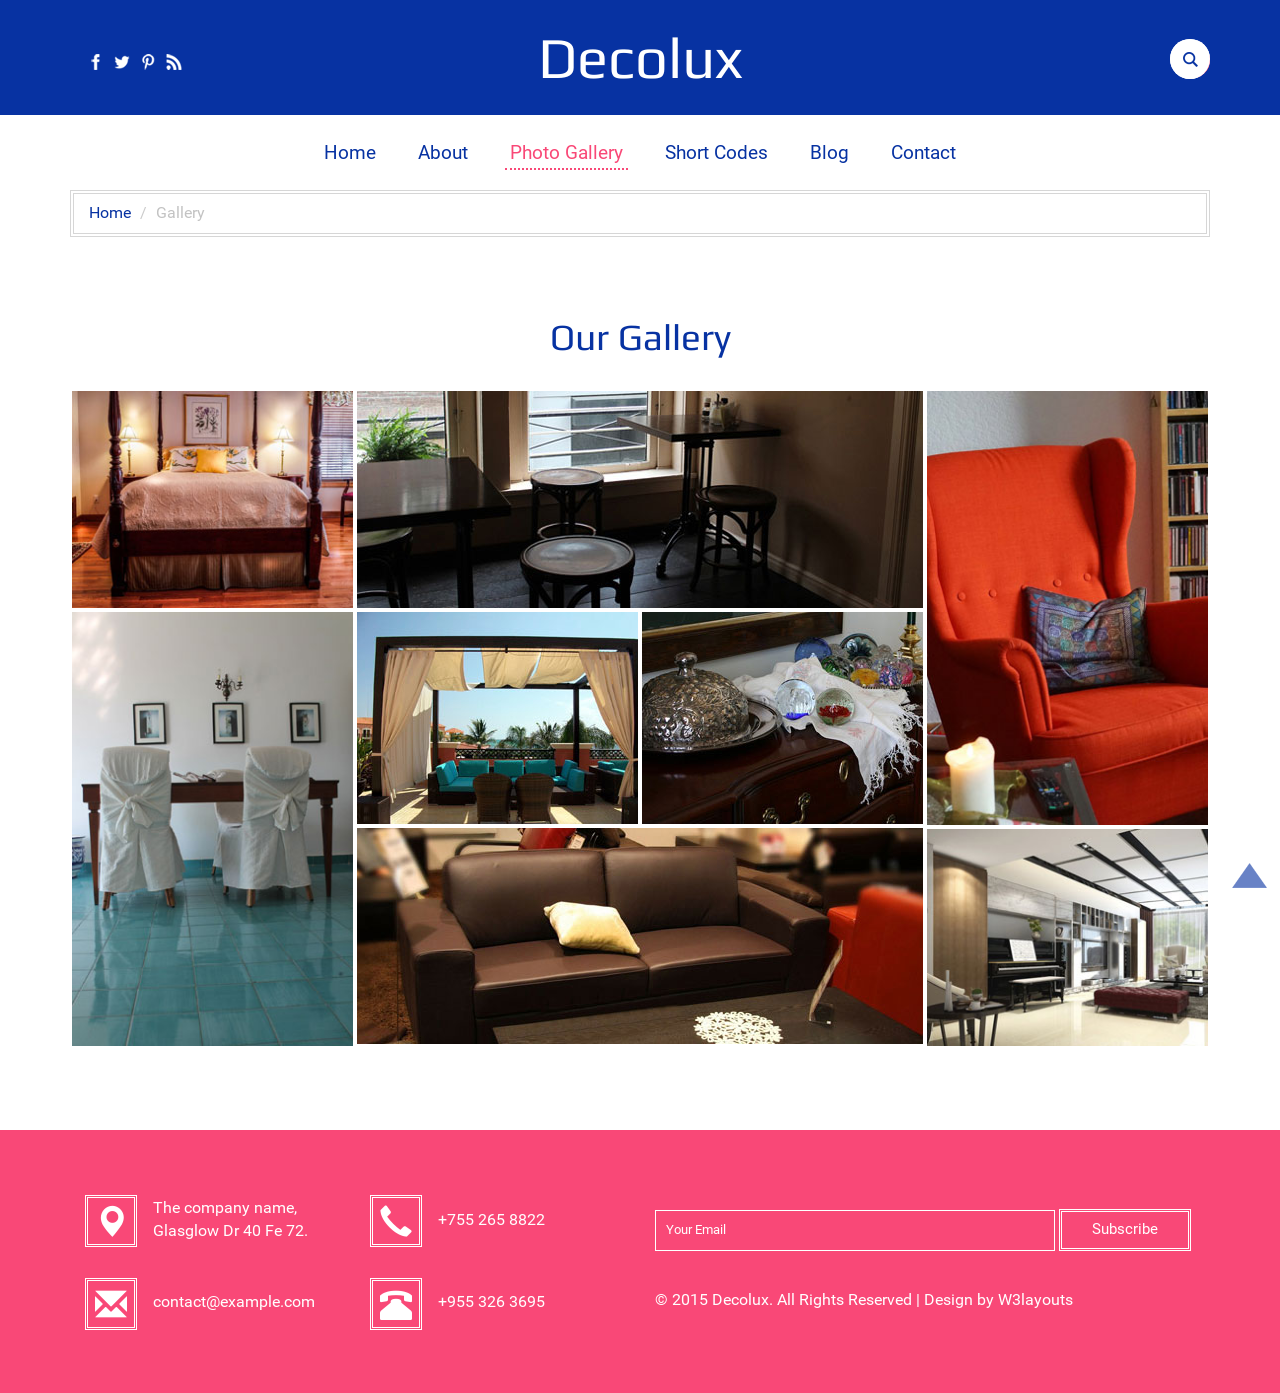
<file: gallery.html>
<!--A Design by W3layouts
Author: W3layout
Author URL: http://w3layouts.com
License: Creative Commons Attribution 3.0 Unported
License URL: http://creativecommons.org/licenses/by/3.0/
-->
<!DOCTYPE html>
<html>
<head>
<title>Decolux a Interior & Furniture Category Flat Bootstrap responsive Website Template | Gallery :: w3layouts</title>
<meta name="viewport" content="width=device-width, initial-scale=1">
<meta http-equiv="Content-Type" content="text/html; charset=utf-8" />
<meta name="keywords" content="Decolux Responsive web template, Bootstrap Web Templates, Flat Web Templates, Android Compatible web template, 
Smartphone Compatible web template, free web designs for Nokia, Samsung, LG, Sony Ericsson, Motorola web design" />
<script type="application/x-javascript"> addEventListener("load", function() { setTimeout(hideURLbar, 0); }, false); function hideURLbar(){ window.scrollTo(0,1); } </script>
<link href="css/bootstrap.css" rel='stylesheet' type='text/css' />
<link href="css/style.css" rel='stylesheet' type='text/css' />
<script src="js/jquery.min.js"></script>
<!--start-smoth-scrolling-->
<script type="text/javascript" src="js/move-top.js"></script>
<script type="text/javascript" src="js/easing.js"></script>
<script type="text/javascript">
			jQuery(document).ready(function($) {
				$(".scroll").click(function(event){		
					event.preventDefault();
					$('html,body').animate({scrollTop:$(this.hash).offset().top},1000);
				});
			});
		</script>
<!--start-smoth-scrolling-->
<!--script-->
	<script src="js/modernizr.custom.97074.js"></script>
<script src="js/jquery.chocolat.js"></script>
		<link rel="stylesheet" href="css/chocolat.css" type="text/css" media="screen" charset="utf-8">
		<!--light-box-files -->
		<script type="text/javascript" charset="utf-8">
		$(function() {
			$('.gallery-grids a').Chocolat();
		});
		</script>
</head>
<body>
	<!--header-top-->
	<div class="header-top" id="home">
		<div class="container">
			<div class="head-main">
				<div class="col-md-4 head-left">
					<ul>
						<li><a href="#"><span class="fb"> </span></a></li>
						<li><a href="#"><span class="twit"> </span></a></li>
						<li><a href="#"><span class="pin"> </span></a></li>
						<li><a href="#"><span class="rss"> </span></a></li>
					</ul>
				</div>
				<div class="col-md-4 head-middle">
					<h1><a href="index.html">Decolux</a></h1>
				</div>
				<div class="col-md-4 head-right">
					<div id="sb-search" class="sb-search">
						<form>
							<input class="sb-search-input" placeholder="Search" type="search" name="search" id="search">
							<input class="sb-search-submit" type="submit" value="">
							<span class="sb-icon-search"> </span>
						</form>
					</div>
				</div>
				<div class="clearfix"></div>
			</div>
		</div>
	</div>
	<!--header-top-->
	<!--search-scripts-->
	<script src="js/classie.js"></script>
	<script src="js/uisearch.js"></script>
		<script>
			new UISearch( document.getElementById( 'sb-search' ) );
		</script>
	<!--//search-scripts-->
	<!--navigation-starts-->
	<div class="navigation">
		<span class="menu"></span> 
			<ul class="navig cl-effect-16">
				<li><a href="index.html">Home</a></li>
				<li><a href="about.html">About</a></li>
				<li class="active"><a href="gallery.html">Photo Gallery</a></li>
				<li><a href="typo.html">Short Codes</a></li>
				<li><a href="blog.html">Blog</a></li>
				<li><a href="contact.html">Contact</a></li>
			</ul>
	</div>
	<!--navigation-end-->
	<!--script-for-menu-->
		<script>
			$("span.menu").click(function(){
				$(" ul.navig").slideToggle("slow" , function(){
				});
			});
		</script>
	<!--script-for-menu-->
	<!--start-breadcrumbs-->
	<div class="breadcrumbs">
		<div class="container">
			<div class="breadcrumbs-main">
				<ol class="breadcrumb">
					<li><a href="index.html">Home</a></li>
					<li class="active">Gallery</li>
				</ol>
			</div>
		</div>
	</div>
	<!--end-breadcrumbs-->
	<!--gallery-starts-->
	<div class="gallery">
		<div class="container">
			<div class="gallery-top heading">
				<h2>Our Gallery</h2>
			</div>
			<div class="gallery-bottom">
				<div class="gallery-grids">
					<div class="col-md-3 gallery-left">
						<div class="g-1">	
							<a class="example-image-link" href="images/g-2.jpg" data-lightbox="example-set" data-title=""><img class="example-image" src="images/g2.jpg" alt=""/></a>						
						</div>
						<div class="g-2">	
							<a class="example-image-link" href="images/g-7.jpg" data-lightbox="example-set" data-title=""><img class="example-image" src="images/g7.jpg" alt=""/></a>
						</div>
					</div>
					<div class="col-md-6 gallery-left">
						<a class="example-image-link" href="images/g-1.jpg" data-lightbox="example-set" data-title=""><img class="example-image" src="images/g1.jpg" alt=""/></a>
						<div class="g-5">	
							<div class="col-md-6 g-3">	
								<a class="example-image-link" href="images/g-5.jpg" data-lightbox="example-set" data-title=""><img class="example-image" src="images/g5.jpg" alt=""/></a>
							</div>
							<div class="col-md-6 g-4">	
								<a class="example-image-link" href="images/g-6.jpg" data-lightbox="example-set" data-title=""><img class="example-image" src="images/g6.jpg" alt=""/></a>
							</div>
							<div class="clearfix"></div>							
						</div>
						<a class="example-image-link" href="images/g-8.jpg" data-lightbox="example-set" data-title=""><img class="example-image" src="images/g8.jpg" alt=""/></a>
					</div>
					<div class="col-md-3 gallery-left">
						<a class="example-image-link" href="images/g-3.jpg" data-lightbox="example-set" data-title=""><img class="example-image" src="images/g3.jpg" alt=""/></a>
						<div class="g-6">	
							<a class="example-image-link" href="images/g-4.jpg" data-lightbox="example-set" data-title=""><img class="example-image" src="images/g4.jpg" alt=""/></a>
						</div>
					</div>
					<div class="clearfix"> </div>					
				</div>
			</div>
		</div>
	</div>
	<!--gallery-end-->
	<!--footer-starts-->
	<div class="footer">
		<div class="container">
			<div class="footer-top">
				<div class="col-md-3 footer-left">
					<div class="a-1">
						<span class="glyphicon glyphicon-map-marker" aria-hidden="true"></span>
						<p>The company name, Glasglow Dr 40 Fe 72.</p>
					</div>
					<div class="a-2">
						<span class="glyphicon glyphicon-envelope" aria-hidden="true"></span>
						<p><a href="mailto:example@email.com">contact@example.com</a></p>
					</div>
				</div>
				<div class="col-md-3 footer-left">
					<div class="a-1">
						<span class="glyphicon glyphicon-earphone" aria-hidden="true"></span>
						<p>+755 265 8822</p>
					</div>
					<div class="a-2">
						<span class="glyphicon glyphicon-phone-alt" aria-hidden="true"></span>
						<p>+955 326 3695</p>
					</div>
				</div>
				<div class="col-md-6 footer-right">
					<form>
						<input type="text" value="Your Email" onfocus="this.value = '';" onblur="if (this.value == '') {this.value = 'Your Email';}">
						<input type="submit" value="Subscribe">
					</form>
					<p>© 2015 Decolux. All Rights Reserved | Design by  <a href="http://w3layouts.com/" target="_blank">W3layouts</a> </p>
				</div>
				<div class="clearfix"></div>
			</div>
		</div>
		<script type="text/javascript">
									$(document).ready(function() {
										/*
										var defaults = {
								  			containerID: 'toTop', // fading element id
											containerHoverID: 'toTopHover', // fading element hover id
											scrollSpeed: 1200,
											easingType: 'linear' 
								 		};
										*/
										
										$().UItoTop({ easingType: 'easeOutQuart' });
										
									});
								</script>
		<a href="#home" id="toTop" class="scroll" style="display: block;"> <span id="toTopHover" style="opacity: 1;"> </span></a>
	</div>
	<!--footer-end-->
</body>
</html>
</file>
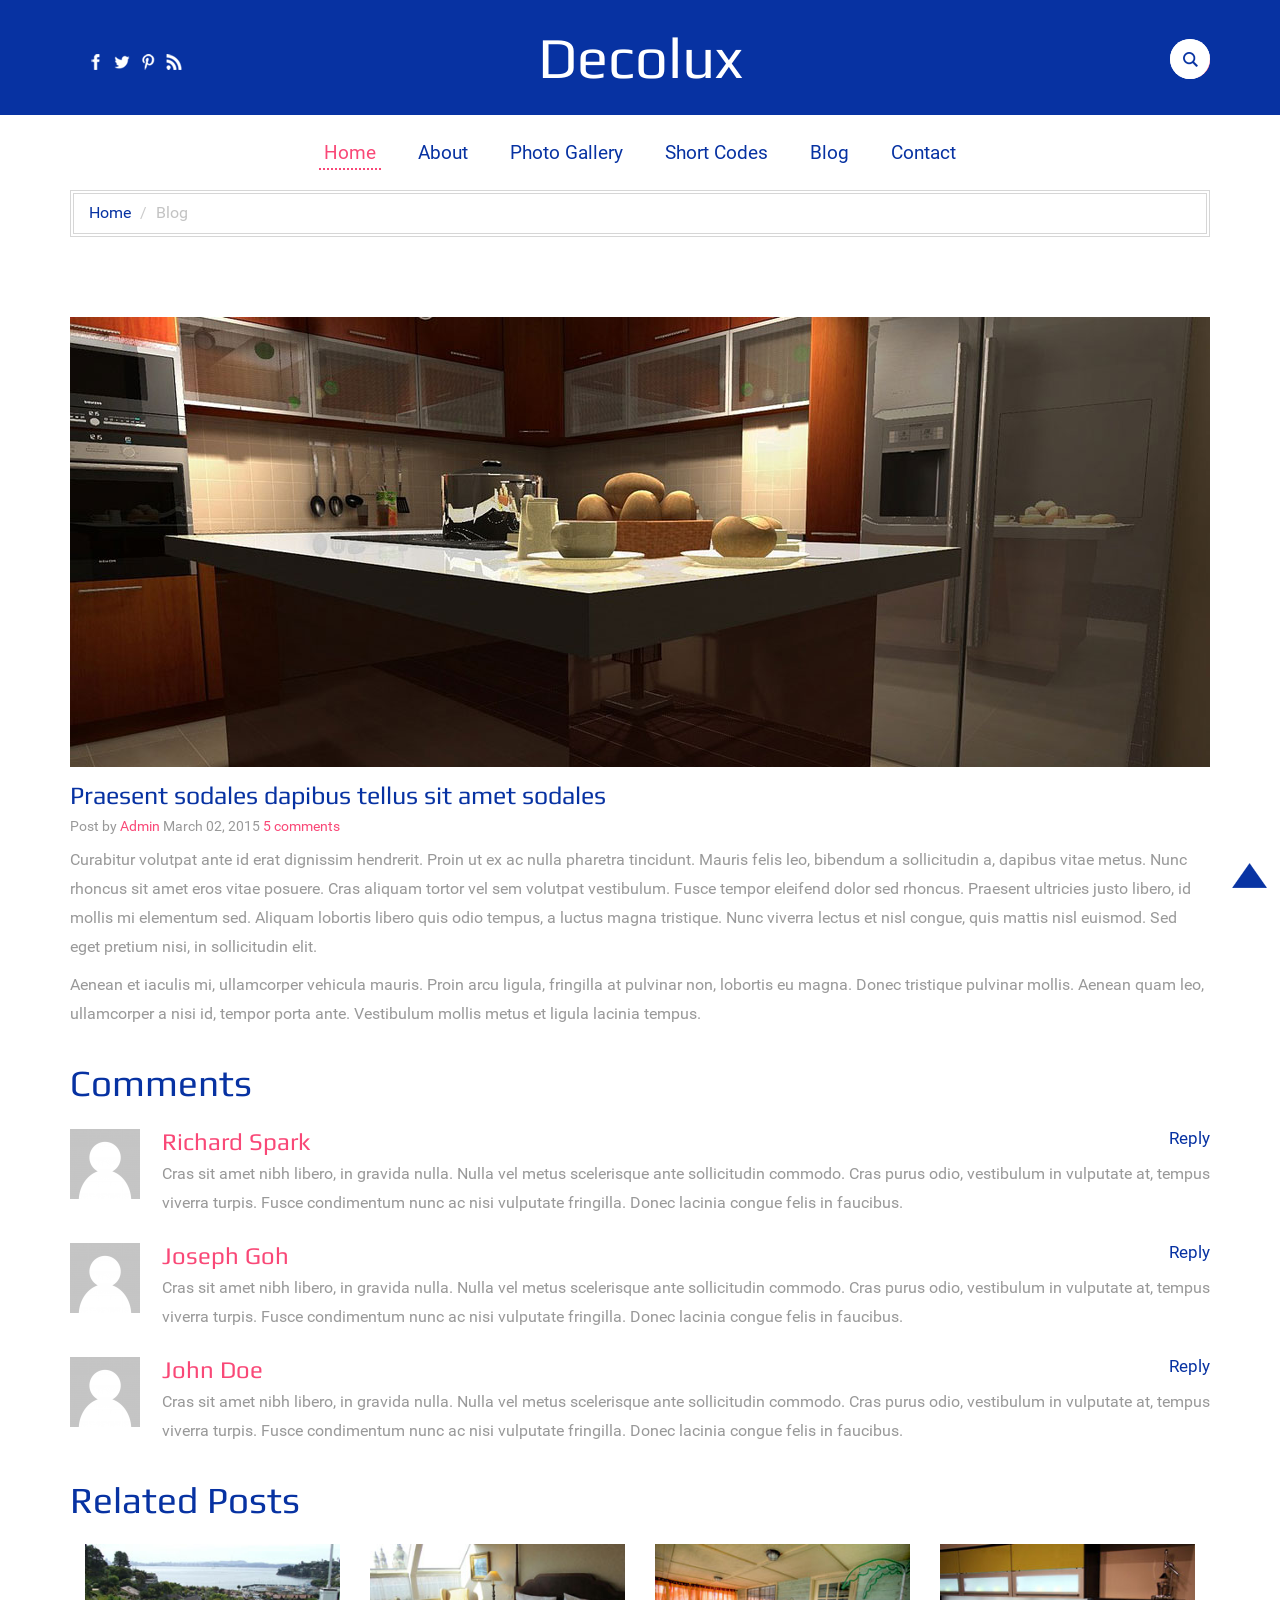
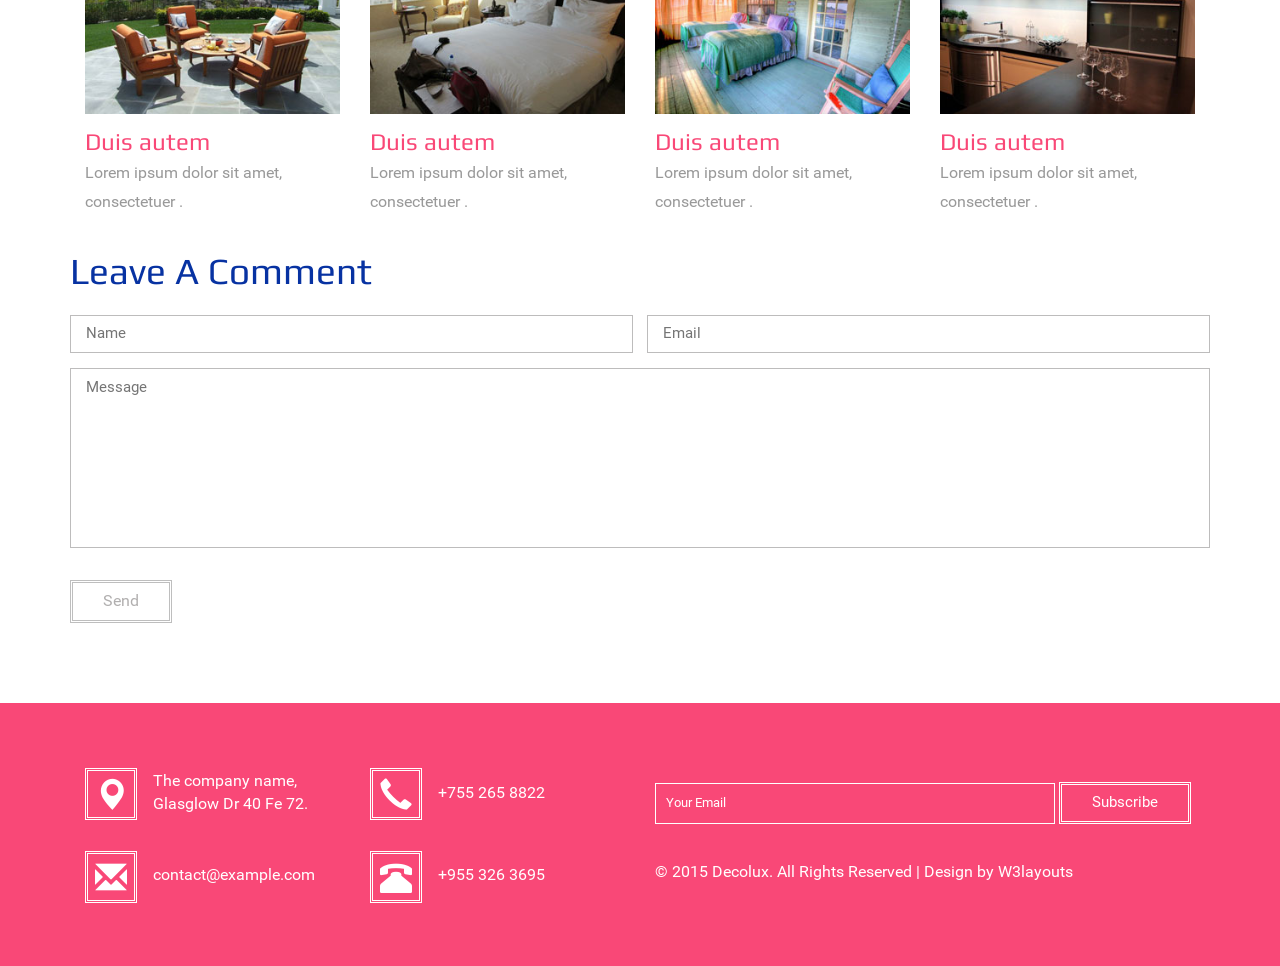
<file: single.html>
<!--A Design by W3layouts
Author: W3layout
Author URL: http://w3layouts.com
License: Creative Commons Attribution 3.0 Unported
License URL: http://creativecommons.org/licenses/by/3.0/
-->
<!DOCTYPE html>
<html>
<head>
<title>Decolux a Interior & Furniture Category Flat Bootstrap responsive Website Template | Single :: w3layouts</title>
<meta name="viewport" content="width=device-width, initial-scale=1">
<meta http-equiv="Content-Type" content="text/html; charset=utf-8" />
<meta name="keywords" content="Decolux Responsive web template, Bootstrap Web Templates, Flat Web Templates, Android Compatible web template, 
Smartphone Compatible web template, free web designs for Nokia, Samsung, LG, Sony Ericsson, Motorola web design" />
<script type="application/x-javascript"> addEventListener("load", function() { setTimeout(hideURLbar, 0); }, false); function hideURLbar(){ window.scrollTo(0,1); } </script>
<link href="css/bootstrap.css" rel='stylesheet' type='text/css' />
<link href="css/style.css" rel='stylesheet' type='text/css' />
<script src="js/jquery.min.js"></script>
<!--start-smoth-scrolling-->
<script type="text/javascript" src="js/move-top.js"></script>
<script type="text/javascript" src="js/easing.js"></script>
<script type="text/javascript">
			jQuery(document).ready(function($) {
				$(".scroll").click(function(event){		
					event.preventDefault();
					$('html,body').animate({scrollTop:$(this.hash).offset().top},1000);
				});
			});
		</script>
<!--start-smoth-scrolling-->
</head>
<body>
	<!--header-top-->
	<div class="header-top" id="home">
		<div class="container">
			<div class="head-main">
				<div class="col-md-4 head-left">
					<ul>
						<li><a href="#"><span class="fb"> </span></a></li>
						<li><a href="#"><span class="twit"> </span></a></li>
						<li><a href="#"><span class="pin"> </span></a></li>
						<li><a href="#"><span class="rss"> </span></a></li>
					</ul>
				</div>
				<div class="col-md-4 head-middle">
					<h1><a href="index.html">Decolux</a></h1>
				</div>
				<div class="col-md-4 head-right">
					<div id="sb-search" class="sb-search">
						<form>
							<input class="sb-search-input" placeholder="Search" type="search" name="search" id="search">
							<input class="sb-search-submit" type="submit" value="">
							<span class="sb-icon-search"> </span>
						</form>
					</div>
				</div>
				<div class="clearfix"></div>
			</div>
		</div>
	</div>
	<!--header-top-->
	<!--search-scripts-->
	<script src="js/classie.js"></script>
	<script src="js/uisearch.js"></script>
		<script>
		new UISearch( document.getElementById( 'sb-search' ) );
		</script>
	<!--//search-scripts-->
	<!--navigation-starts-->
	<div class="navigation">
		<span class="menu"></span> 
			<ul class="navig cl-effect-16">
				<li class="active"><a href="index.html">Home</a></li>
				<li><a href="about.html">About</a></li>
				<li><a href="gallery.html">Photo Gallery</a></li>
				<li><a href="typo.html">Short Codes</a></li>
				<li><a href="blog.html">Blog</a></li>
				<li><a href="contact.html">Contact</a></li>
			</ul>
	</div>
	<!--navigation-end-->
	<!--script-for-menu-->
	<script>
		$("span.menu").click(function(){
			$(" ul.navig").slideToggle("slow" , function(){
			});
		});
	</script>
	<!--script-for-menu-->
	<!--start-breadcrumbs-->
	<div class="breadcrumbs">
		<div class="container">
			<div class="breadcrumbs-main">
				<ol class="breadcrumb">
					<li><a href="index.html">Home</a></li>
					<li class="active">Blog</li>
				</ol>
			</div>
		</div>
	</div>
	<!--end-breadcrumbs-->
	<!--single-starts-->
	<div class="single">
		<div class="container">
			<div class="single-top">
				<img class="img-responsive" src="images/s-1.jpg" alt="" />
			</div>
			<div class="single-bottom">
				<h4>Praesent sodales dapibus tellus sit amet sodales</h4>
				<p class="sn">Post by <a href="#">Admin</a> March 02, 2015  <a href="#">5 comments</a></p>
				<p class="one">Curabitur volutpat ante id erat dignissim hendrerit. Proin ut ex ac nulla pharetra tincidunt. Mauris felis leo, bibendum a sollicitudin a, dapibus vitae metus. Nunc rhoncus sit amet eros vitae posuere. Cras aliquam tortor vel sem volutpat vestibulum. Fusce tempor eleifend dolor sed rhoncus. Praesent ultricies justo libero, id mollis mi elementum sed. Aliquam lobortis libero quis odio tempus, a luctus magna tristique. Nunc viverra lectus et nisl congue, quis mattis nisl euismod. Sed eget pretium nisi, in sollicitudin elit. </p>
				<p class="one">Aenean et iaculis mi, ullamcorper vehicula mauris. Proin arcu ligula, fringilla at pulvinar non, lobortis eu magna. Donec tristique pulvinar mollis. Aenean quam leo, ullamcorper a nisi id, tempor porta ante. Vestibulum mollis metus et ligula lacinia tempus.</p>
			</div>
			<div class="comments heading">
				<h2>Comments</h2>
				<div class="media">
					<div class="media-left">
						<a href="#"><img src="images/si1.png" alt=""></a>
					</div>
					<div class="media-body">
						<h4 class="media-heading">Richard Spark</h4>
						<h5 class="reply"> <a href="#">Reply</a></h5>
						<div class="clearfix"> </div>
						<p>Cras sit amet nibh libero, in gravida nulla. Nulla vel metus scelerisque ante sollicitudin commodo. Cras purus odio, vestibulum in vulputate at, tempus viverra turpis. Fusce condimentum nunc ac nisi vulputate fringilla. Donec lacinia congue felis in faucibus.</p>
					</div>
				</div>
				<div class="media">
					<div class="media-left">
						<a href="#"><img src="images/si1.png" alt=""></a>
					</div>
					<div class="media-body">
						<h4 class="media-heading">	Joseph Goh</h4>
						<h5 class="reply"> <a href="#">Reply</a></h5>
						<div class="clearfix"> </div>
						<p>Cras sit amet nibh libero, in gravida nulla. Nulla vel metus scelerisque ante sollicitudin commodo. Cras purus odio, vestibulum in vulputate at, tempus viverra turpis. Fusce condimentum nunc ac nisi vulputate fringilla. Donec lacinia congue felis in faucibus.</p>
					</div>
				</div>
				<div class="media">
					<div class="media-left">
						<a href="#"><img src="images/si1.png" alt=""></a>
					</div>
					<div class="media-body">
						<h4 class="media-heading">John Doe</h4>
						<h5 class="reply"> <a href="#">Reply</a></h5>
						<div class="clearfix"> </div>
						<p>Cras sit amet nibh libero, in gravida nulla. Nulla vel metus scelerisque ante sollicitudin commodo. Cras purus odio, vestibulum in vulputate at, tempus viverra turpis. Fusce condimentum nunc ac nisi vulputate fringilla. Donec lacinia congue felis in faucibus.</p>
					</div>
				</div>
			</div>
			<div class="post heading">
				<h3>Related Posts</h3>
				<div class="post-top">					
					<div class="col-md-3 post-left">
						<a href="single.html"><img class="img-responsive " src="images/r-1.jpg" alt=""></a>
						<a href="single.html"><h6>Duis autem</h6></a>
						<p>Lorem ipsum dolor sit amet, consectetuer .</p>
					</div>
					<div class="col-md-3 post-left">
						<a href="single.html"><img class="img-responsive " src="images/r-2.jpg" alt=""></a>
						<a href="single.html"><h6>Duis autem</h6></a>
						<p>Lorem ipsum dolor sit amet, consectetuer .</p>
					</div>
					<div class="col-md-3 post-left">
						<a href="single.html"><img class="img-responsive " src="images/r-3.jpg" alt=""></a>
						<a href="single.html"><h6>Duis autem</h6></a>
						<p>Lorem ipsum dolor sit amet, consectetuer .</p>
					</div>
					<div class="col-md-3 post-left">
						<a href="single.html"><img class="img-responsive " src="images/r-4.jpg" alt=""></a>
						<a href="single.html"><h6>Duis autem</h6></a>
						<p>Lorem ipsum dolor sit amet, consectetuer .</p>
					</div>
					<div class="clearfix"> </div>
				</div>
			</div>
			<div class="rly heading">
				<h3>Leave A Comment</h3>
					<div class="rly-top">
						<form>							
							<input type="text" placeholder="Name">
							<input type="text" placeholder="Email" >
							<textarea  placeholder="Message" required></textarea>
							<input type="submit" value="Send">
						</form>
					</div>
			</div>
		</div>
	</div>
	<!--single-end-->
	<!--footer-starts-->
	<div class="footer">
		<div class="container">
			<div class="footer-top">
				<div class="col-md-3 footer-left">
					<div class="a-1">
						<span class="glyphicon glyphicon-map-marker" aria-hidden="true"></span>
						<p>The company name, Glasglow Dr 40 Fe 72.</p>
					</div>
					<div class="a-2">
						<span class="glyphicon glyphicon-envelope" aria-hidden="true"></span>
						<p><a href="mailto:example@email.com">contact@example.com</a></p>
					</div>
				</div>
				<div class="col-md-3 footer-left">
					<div class="a-1">
						<span class="glyphicon glyphicon-earphone" aria-hidden="true"></span>
						<p>+755 265 8822</p>
					</div>
					<div class="a-2">
						<span class="glyphicon glyphicon-phone-alt" aria-hidden="true"></span>
						<p>+955 326 3695</p>
					</div>
				</div>
				<div class="col-md-6 footer-right">
					<form>
						<input type="text" value="Your Email" onfocus="this.value = '';" onblur="if (this.value == '') {this.value = 'Your Email';}">
						<input type="submit" value="Subscribe">
					</form>
					<p>© 2015 Decolux. All Rights Reserved | Design by  <a href="http://w3layouts.com/" target="_blank">W3layouts</a> </p>
				</div>
				<div class="clearfix"></div>
			</div>
		</div>
		<script type="text/javascript">
									$(document).ready(function() {
										/*
										var defaults = {
								  			containerID: 'toTop', // fading element id
											containerHoverID: 'toTopHover', // fading element hover id
											scrollSpeed: 1200,
											easingType: 'linear' 
								 		};
										*/
										
										$().UItoTop({ easingType: 'easeOutQuart' });
										
									});
								</script>
		<a href="#home" id="toTop" class="scroll" style="display: block;"> <span id="toTopHover" style="opacity: 1;"> </span></a>
	</div>
	<!--footer-end-->
</body>
</html>
</file>
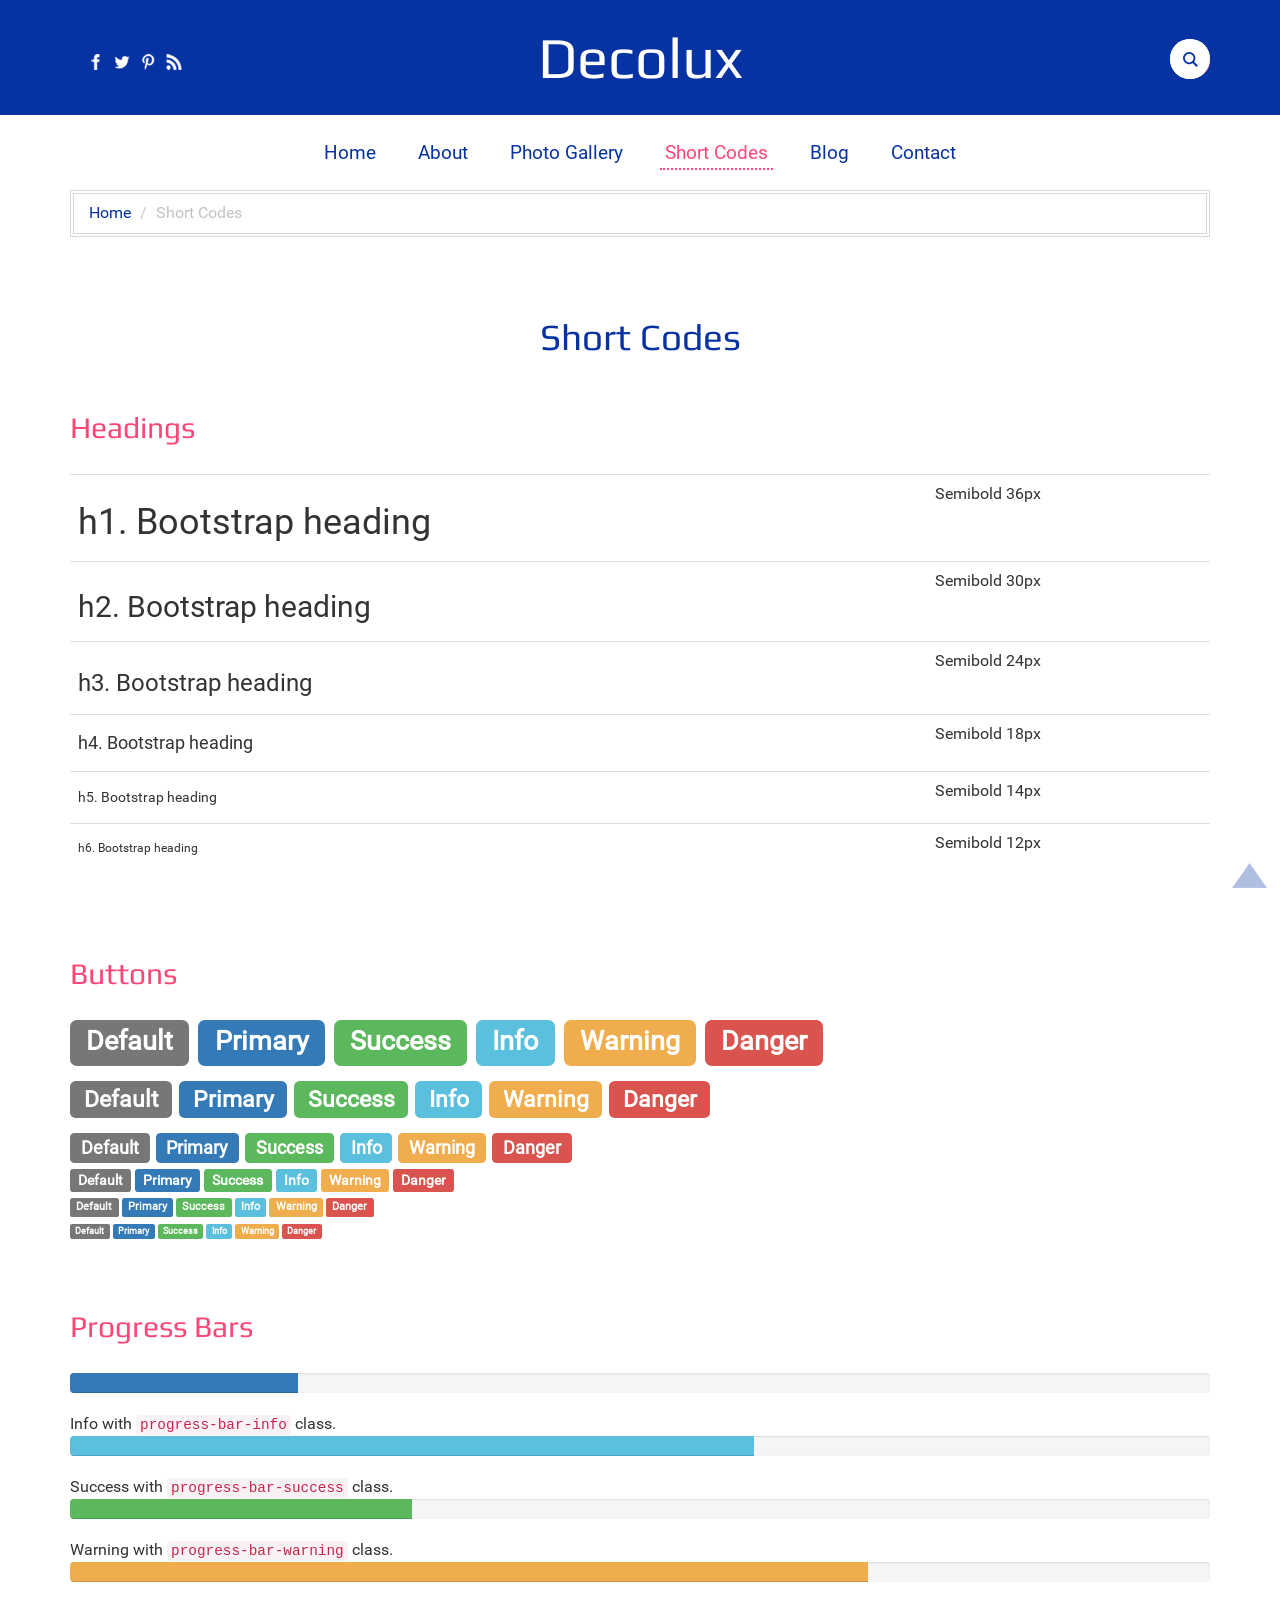
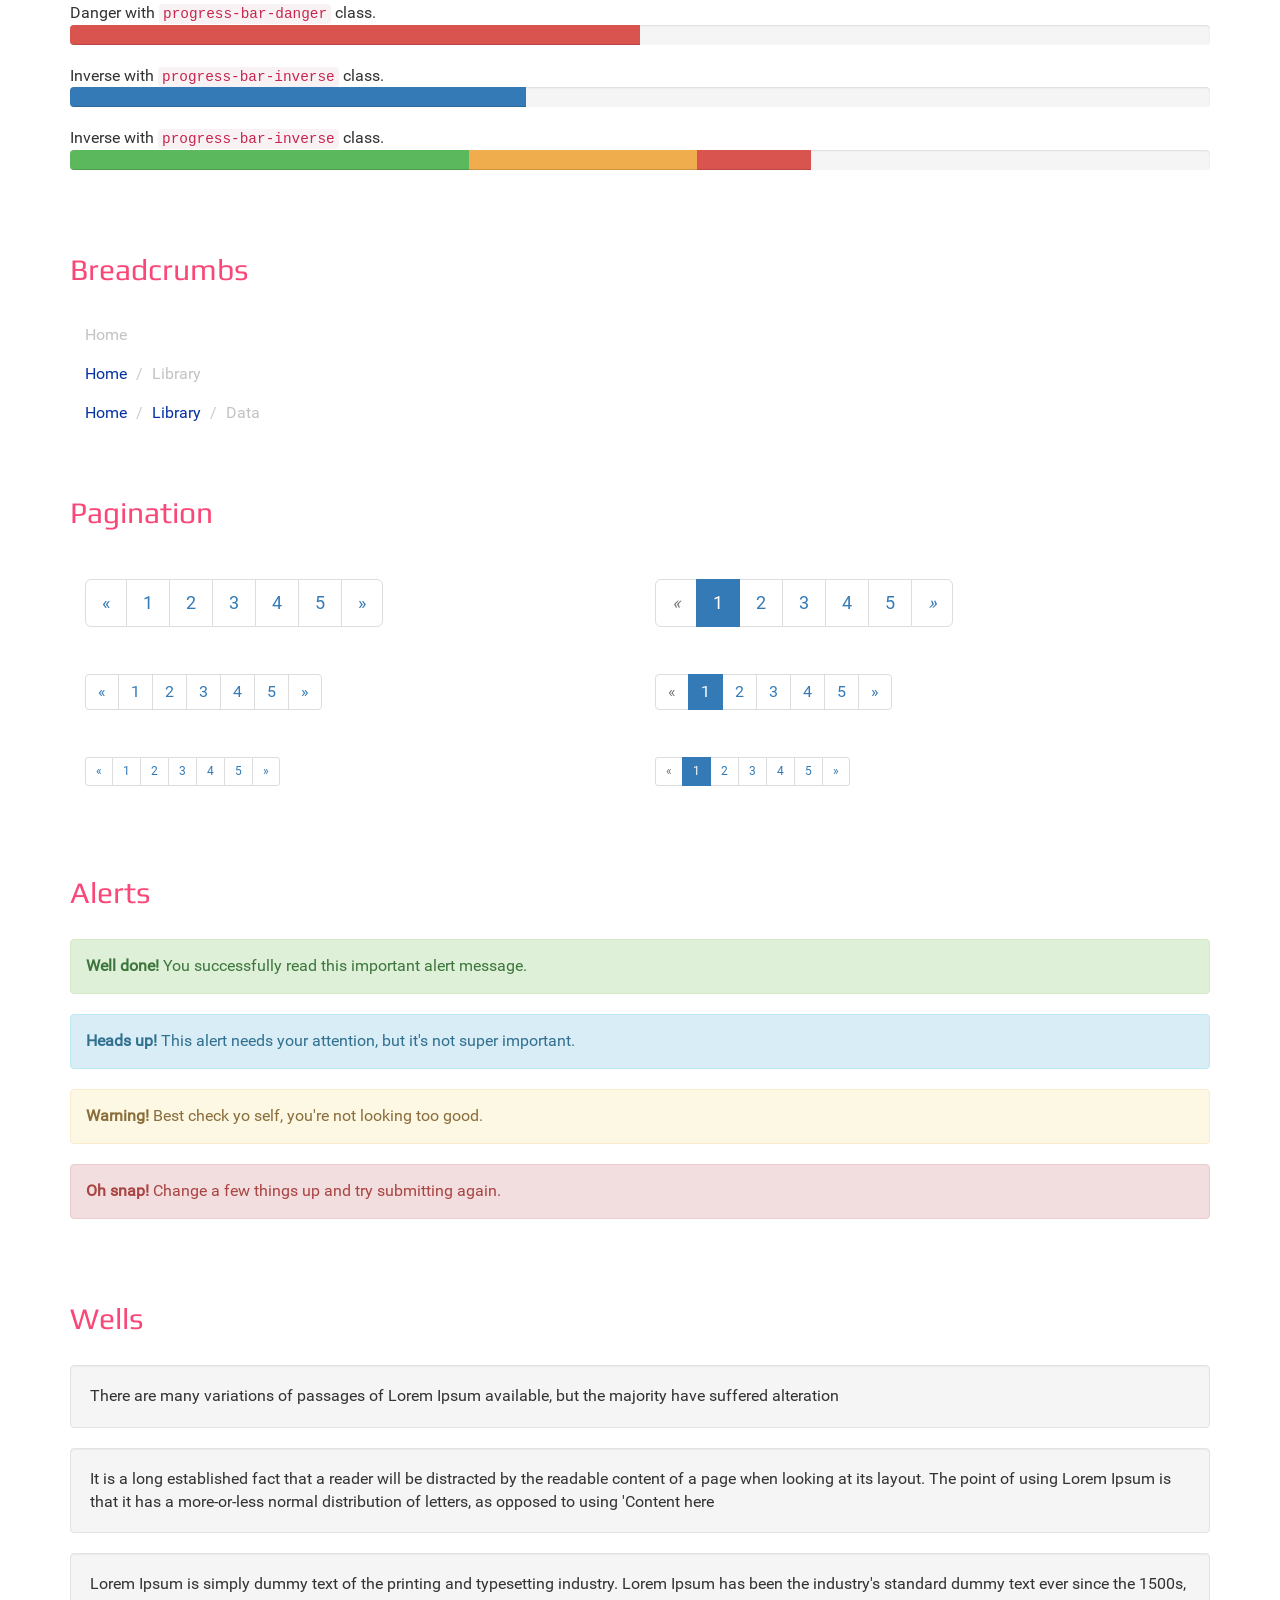
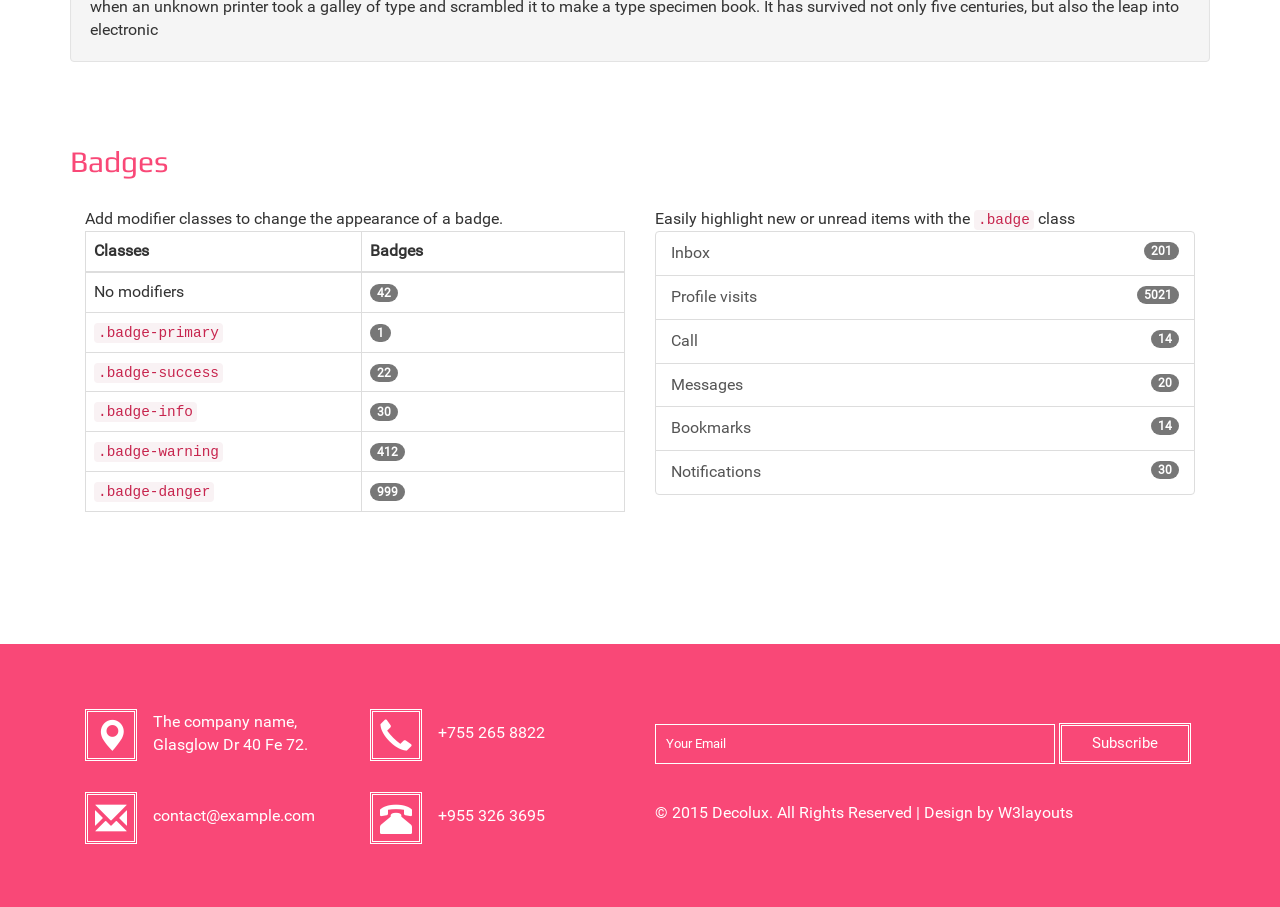
<file: typo.html>
<!--A Design by W3layouts
Author: W3layout
Author URL: http://w3layouts.com
License: Creative Commons Attribution 3.0 Unported
License URL: http://creativecommons.org/licenses/by/3.0/
-->
<!DOCTYPE html>
<html>
<head>
<title>Decolux a Interior & Furniture Category Flat Bootstrap responsive Website Template | Short Codes :: w3layouts</title>
<meta name="viewport" content="width=device-width, initial-scale=1">
<meta http-equiv="Content-Type" content="text/html; charset=utf-8" />
<meta name="keywords" content="Decolux Responsive web template, Bootstrap Web Templates, Flat Web Templates, Android Compatible web template, 
Smartphone Compatible web template, free web designs for Nokia, Samsung, LG, Sony Ericsson, Motorola web design" />
<script type="application/x-javascript"> addEventListener("load", function() { setTimeout(hideURLbar, 0); }, false); function hideURLbar(){ window.scrollTo(0,1); } </script>
<link href="css/bootstrap.css" rel='stylesheet' type='text/css' />
<link href="css/style.css" rel='stylesheet' type='text/css' />
<script src="js/jquery.min.js"></script>
<!--start-smoth-scrolling-->
<script type="text/javascript" src="js/move-top.js"></script>
<script type="text/javascript" src="js/easing.js"></script>
<script type="text/javascript">
			jQuery(document).ready(function($) {
				$(".scroll").click(function(event){		
					event.preventDefault();
					$('html,body').animate({scrollTop:$(this.hash).offset().top},1000);
				});
			});
		</script>
<!--start-smoth-scrolling-->
</head>
<body>
	<!--header-top-->
	<div class="header-top" id="home">
		<div class="container">
			<div class="head-main">
				<div class="col-md-4 head-left">
					<ul>
						<li><a href="#"><span class="fb"> </span></a></li>
						<li><a href="#"><span class="twit"> </span></a></li>
						<li><a href="#"><span class="pin"> </span></a></li>
						<li><a href="#"><span class="rss"> </span></a></li>
					</ul>
				</div>
				<div class="col-md-4 head-middle">
					<h1><a href="index.html">Decolux</a></h1>
				</div>
				<div class="col-md-4 head-right">
					<div id="sb-search" class="sb-search">
						<form>
							<input class="sb-search-input" placeholder="Search" type="search" name="search" id="search">
							<input class="sb-search-submit" type="submit" value="">
							<span class="sb-icon-search"> </span>
						</form>
					</div>
				</div>
				<div class="clearfix"></div>
			</div>
		</div>
	</div>
	<!--header-top-->
	<!--search-scripts-->
	<script src="js/classie.js"></script>
	<script src="js/uisearch.js"></script>
		<script>
		new UISearch( document.getElementById( 'sb-search' ) );
		</script>
	<!--//search-scripts-->
	<!--navigation-starts-->
	<div class="navigation">
		<span class="menu"></span> 
			<ul class="navig cl-effect-16">
				<li><a href="index.html">Home</a></li>
				<li><a href="about.html">About</a></li>
				<li><a href="gallery.html">Photo Gallery</a></li>
				<li class="active"><a href="typo.html">Short Codes</a></li>
				<li><a href="blog.html">Blog</a></li>
				<li><a href="contact.html">Contact</a></li>
			</ul>
	</div>
	<!--navigation-end-->
	<!--script-for-menu-->
	<script>
		$("span.menu").click(function(){
			$(" ul.navig").slideToggle("slow" , function(){
			});
		});
	</script>
	<!--script-for-menu-->
	<!--start-breadcrumbs-->
	<div class="breadcrumbs">
		<div class="container">
			<div class="breadcrumbs-main">
				<ol class="breadcrumb">
					<li><a href="index.html">Home</a></li>
					<li class="active">Short Codes</li>
				</ol>
			</div>
		</div>
	</div>
	<!--end-breadcrumbs-->
	<!--typo-starts-->
	<div class="pages">
		<div class="container">
			<div class="pages-top heading">
				<h2>Short Codes</h2>
			</div>
			<div class="typo-bottom">
				<div class="headdings">
					<h3 class="ghj">Headings</h3>
						<div class="bs-example">
							<table class="table">
							  <tbody>
								<tr>
								  <td><h1 class="head" id="h1.-bootstrap-heading">h1. Bootstrap heading<a class="anchorjs-link" href="#h1.-bootstrap-heading"><span class="anchorjs-icon"></span></a></h1></td>
								  <td class="type-info">Semibold 36px</td>
								</tr>
								<tr>
								  <td><h2 class="head" id="h2.-bootstrap-heading">h2. Bootstrap heading<a class="anchorjs-link" href="#h2.-bootstrap-heading"><span class="anchorjs-icon"></span></a></h2></td>
								  <td class="type-info">Semibold 30px</td>
								</tr>
								<tr>
								  <td><h3 class="head" id="h3.-bootstrap-heading">h3. Bootstrap heading<a class="anchorjs-link" href="#h3.-bootstrap-heading"><span class="anchorjs-icon"></span></a></h3></td>
								  <td class="type-info">Semibold 24px</td>
								</tr>
								<tr>
								  <td><h4 class="head" id="h4.-bootstrap-heading">h4. Bootstrap heading<a class="anchorjs-link" href="#h4.-bootstrap-heading"><span class="anchorjs-icon"></span></a></h4></td>
								  <td class="type-info">Semibold 18px</td>
								</tr>
								<tr>
								  <td><h5 class="head" id="h5.-bootstrap-heading">h5. Bootstrap heading<a class="anchorjs-link" href="#h5.-bootstrap-heading"><span class="anchorjs-icon"></span></a></h5></td>
								  <td class="type-info">Semibold 14px</td>
								</tr>
								<tr>
								  <td><h6 class="head">h6. Bootstrap heading</h6></td>
								  <td class="type-info">Semibold 12px</td>
								</tr>
							  </tbody>
							</table>
						</div>
				</div>
				<div class="Buttons">
					<h3 class="ghj">Buttons</h3>
					  <h1 class="b1">
						<a href="#"><span class="label label-default">Default</span></a>
						<a href="#"><span class="label label-primary">Primary</span></a>
						<a href="#"><span class="label label-success">Success</span></a>
						<a href="#"><span class="label label-info">Info</span></a>
						<a href="#"><span class="label label-warning">Warning</span></a>
						<a href="#"><span class="label label-danger">Danger</span></a>
					  </h1>
					  <h2 class="b2">
						<a href="#"><span class="label label-default">Default</span></a>
						<a href="#"><span class="label label-primary">Primary</span></a>
						<a href="#"><span class="label label-success">Success</span></a>
						<a href="#"><span class="label label-info">Info</span></a>
						<a href="#"><span class="label label-warning">Warning</span></a>
						<a href="#"><span class="label label-danger">Danger</span></a>
					  </h2>
					  <h3 class="b3">
						<a href="#"><span class="label label-default">Default</span></a>
						<a href="#"><span class="label label-primary">Primary</span></a>
						<a href="#"><span class="label label-success">Success</span></a>
						<a href="#"><span class="label label-info">Info</span></a>
						<a href="#"><span class="label label-warning">Warning</span></a>
						<a href="#"><span class="label label-danger">Danger</span></a>
					  </h3>
					  <h4 class="b4">
						<a href="#"><span class="label label-default">Default</span></a>
						<a href="#"><span class="label label-primary">Primary</span></a>
						<a href="#"><span class="label label-success">Success</span></a>
						<a href="#"><span class="label label-info">Info</span></a>
						<a href="#"><span class="label label-warning">Warning</span></a>
						<a href="#"><span class="label label-danger">Danger</span></a>
					  </h4>
					  <h5 class="b5">
						<a href="#"><span class="label label-default">Default</span></a>
						<a href="#"><span class="label label-primary">Primary</span></a>
						<a href="#"><span class="label label-success">Success</span></a>
						<a href="#"><span class="label label-info">Info</span></a>
						<a href="#"><span class="label label-warning">Warning</span></a>
						<a href="#"><span class="label label-danger">Danger</span></a>
					  </h5>
					  <h6 class="b6">
						<a href="#"><span class="label label-default">Default</span></a>
						<a href="#"><span class="label label-primary">Primary</span></a>
						<a href="#"><span class="label label-success">Success</span></a>
						<a href="#"><span class="label label-info">Info</span></a>
						<a href="#"><span class="label label-warning">Warning</span></a>
						<a href="#"><span class="label label-danger">Danger</span></a>
					  </h6>
				</div>
				<div class="progress-bars">
				 <h3 class="ghj">Progress Bars</h3>
					 <div class="tab-content">
						  <div class="tab-pane active" id="domprogress">
							  <div class="progress">    
								<div class="progress-bar progress-bar-primary" style="width: 20%"></div>
							  </div>
							  <p>Info with <code>progress-bar-info</code> class.</p>
							  <div class="progress">    
								<div class="progress-bar progress-bar-info" style="width: 60%"></div>
							  </div>
							  <p>Success with <code>progress-bar-success</code> class.</p>
							  <div class="progress">
								<div class="progress-bar progress-bar-success" style="width: 30%"></div>
							  </div>
							  <p>Warning with <code>progress-bar-warning</code> class.</p>
							  <div class="progress">
								<div class="progress-bar progress-bar-warning" style="width: 70%"></div>
							  </div>
							  <p>Danger with <code>progress-bar-danger</code> class.</p>
							  <div class="progress">
								<div class="progress-bar progress-bar-danger" style="width: 50%"></div>
							  </div>
							  <p>Inverse with <code>progress-bar-inverse</code> class.</p>
							  <div class="progress">
								<div class="progress-bar progress-bar-inverse" style="width: 40%"></div>
							  </div>
							   <p>Inverse with <code>progress-bar-inverse</code> class.</p>
							  <div class="progress">
								<div class="progress-bar progress-bar-success" style="width: 35%"><span class="sr-only">35% Complete (success)</span></div>
								<div class="progress-bar progress-bar-warning" style="width: 20%"><span class="sr-only">20% Complete (warning)</span></div>
								<div class="progress-bar progress-bar-danger" style="width: 10%"><span class="sr-only">10% Complete (danger)</span></div>
							  </div>
						</div>
				   </div>
				</div>
				<div class="bread-crumbs">
					 <h3 class="ghj">Breadcrumbs</h3>
					   <ol class="breadcrumb">
					  <li class="active">Home</li>
					</ol>
					<ol class="breadcrumb">
					  <li><a href="#">Home</a></li>
					  <li class="active">Library</li>
					</ol>
					<ol class="breadcrumb">
					  <li><a href="#">Home</a></li>
					  <li><a href="#">Library</a></li>
					  <li class="active">Data</li>
					</ol>
				</div>
				<div class="pagenatin">
					<h3 class="ghj">Pagination</h3>
						<div class="col-md-6">
						  <nav>
						  <ul class="pagination pagination-lg">
							<li><a href="#" aria-label="Previous"><span aria-hidden="true">«</span></a></li>
							<li><a href="#">1</a></li>
							<li><a href="#">2</a></li>
							<li><a href="#">3</a></li>
							<li><a href="#">4</a></li>
							<li><a href="#">5</a></li>
							<li><a href="#" aria-label="Next"><span aria-hidden="true">»</span></a></li>
						  </ul>
						  </nav>
						  <nav>
						  <ul class="pagination">
							<li><a href="#" aria-label="Previous"><span aria-hidden="true">«</span></a></li>
							<li><a href="#">1</a></li>
							<li><a href="#">2</a></li>
							<li><a href="#">3</a></li>
							<li><a href="#">4</a></li>
							<li><a href="#">5</a></li>
							<li><a href="#" aria-label="Next"><span aria-hidden="true">»</span></a></li>
						  </ul>
						  </nav>
						  <nav>
							<ul class="pagination pagination-sm">
								<li><a href="#" aria-label="Previous"><span aria-hidden="true">«</span></a></li>
								<li><a href="#">1</a></li>
								<li><a href="#">2</a></li>
								<li><a href="#">3</a></li>
								<li><a href="#">4</a></li>
								<li><a href="#">5</a></li>
								<li><a href="#" aria-label="Next"><span aria-hidden="true">»</span></a></li>
							</ul>
						  </nav>
						</div>
						<div class="col-md-6">
							<nav>
								<ul class="pagination pagination-lg">
										<li class="disabled"><a href="#"><i class="fa fa-angle-left">«</i></a></li>
										<li class="active"><a href="#">1</a></li>
										<li><a href="#">2</a></li>
										<li><a href="#">3</a></li>
										<li><a href="#">4</a></li>
										<li><a href="#">5</a></li>
										<li><a href="#"><i class="fa fa-angle-right">»</i></a></li>
								</ul>
							</nav>
							<nav>
							  <ul class="pagination">
								<li class="disabled"><a href="#" aria-label="Previous"><span aria-hidden="true">«</span></a></li>
								<li class="active"><a href="#">1 <span class="sr-only">(current)</span></a></li>
								<li><a href="#">2</a></li>
								<li><a href="#">3</a></li>
								<li><a href="#">4</a></li>
								<li><a href="#">5</a></li>
								<li><a href="#" aria-label="Next"><span aria-hidden="true">»</span></a></li>
							 </ul>
							</nav>
							<nav>
								 <ul class="pagination pagination-sm">
									<li class="disabled"><a href="#"><i class="fa fa-angle-left"></i>«</a></li>
									<li class="active"><a href="#">1</a></li>
									<li><a href="#">2</a></li>
									<li><a href="#">3</a></li>
									<li><a href="#">4</a></li>
									<li><a href="#">5</a></li>
									<li><a href="#"><i class="fa fa-angle-right"></i>»</a></li>
								</ul>
							</nav>
						</div>
						<div class="clearfix"> </div>
				</div>
				<div class="alerts">
				  <h3 class="ghj">Alerts</h3>
				   <div class="alert alert-success" role="alert">
						<strong>Well done!</strong> You successfully read this important alert message.
				   </div>
				   <div class="alert alert-info" role="alert">
						<strong>Heads up!</strong> This alert needs your attention, but it's not super important.
				   </div>
				   <div class="alert alert-warning" role="alert">
						<strong>Warning!</strong> Best check yo self, you're not looking too good.
				   </div>
				   <div class="alert alert-danger" role="alert">
						<strong>Oh snap!</strong> Change a few things up and try submitting again.
				   </div>
				</div>
				<div class="distracted">
				  <h3 class="ghj">Wells</h3>
					   <div class="well">
						There are many variations of passages of Lorem Ipsum available, but the majority have suffered alteration
					   </div>
					   <div class="well">
						It is a long established fact that a reader will be distracted by the readable content of a page when looking at its layout. The point of using Lorem Ipsum is that it has a more-or-less normal distribution of letters, as opposed to using 'Content here
					   </div>
					   <div class="well">
						Lorem Ipsum is simply dummy text of the printing and typesetting industry. Lorem Ipsum has been the industry's standard dummy text ever since the 1500s, when an unknown printer took a galley of type and scrambled it to make a type specimen book. It has survived not only five centuries, but also the leap into electronic
					   </div>
				</div>
			<div class="appearance">
				 <h3 class="ghj">Badges</h3>
					<div class="col-md-6">
						<p>Add modifier classes to change the appearance of a badge.</p>
						  <table class="table table-bordered">
							<thead>
								<tr>
									<th>Classes</th>
									<th>Badges</th>
								</tr>
							</thead>
							<tbody>
								<tr>
									<td>No modifiers</td>
									<td><span class="badge">42</span></td>
								</tr>
								<tr>
									<td><code>.badge-primary</code></td>
									<td><span class="badge badge-primary">1</span></td>
								</tr>
								<tr>
									<td><code>.badge-success</code></td>
									<td><span class="badge badge-success">22</span></td>
								</tr>
								<tr>
									<td><code>.badge-info</code></td>
									<td><span class="badge badge-info">30</span></td>
								</tr>
								<tr>
									<td><code>.badge-warning</code></td>
									<td><span class="badge badge-warning">412</span></td>
								</tr>
								<tr>
									<td><code>.badge-danger</code></td>
									<td><span class="badge badge-danger">999</span></td>
								</tr>
							</tbody>
						</table>                    
					</div>
					<div class="col-md-6">
					  <p>Easily highlight new or unread items with the <code>.badge</code> class</p>
						<div class="list-group list-group-alternate"> 
							<a href="#" class="list-group-item"><span class="badge">201</span> <i class="ti ti-email"></i> Inbox </a> 
							<a href="#" class="list-group-item"><span class="badge badge-primary">5021</span> <i class="ti ti-eye"></i> Profile visits </a> 
							<a href="#" class="list-group-item"><span class="badge">14</span> <i class="ti ti-headphone-alt"></i> Call </a> 
							<a href="#" class="list-group-item"><span class="badge">20</span> <i class="ti ti-comments"></i> Messages </a> 
							<a href="#" class="list-group-item"><span class="badge badge-warning">14</span> <i class="ti ti-bookmark"></i> Bookmarks </a> 
							<a href="#" class="list-group-item"><span class="badge badge-danger">30</span> <i class="ti ti-bell"></i> Notifications </a> 
						</div>
					</div>
				   <div class="clearfix"> </div>
				</div>
			</div>		
		</div>	
	</div>	
	<!--typo-ends-->
	<!--footer-starts-->
	<div class="footer">
		<div class="container">
			<div class="footer-top">
				<div class="col-md-3 footer-left">
					<div class="a-1">
						<span class="glyphicon glyphicon-map-marker" aria-hidden="true"></span>
						<p>The company name, Glasglow Dr 40 Fe 72.</p>
					</div>
					<div class="a-2">
						<span class="glyphicon glyphicon-envelope" aria-hidden="true"></span>
						<p><a href="mailto:example@email.com">contact@example.com</a></p>
					</div>
				</div>
				<div class="col-md-3 footer-left">
					<div class="a-1">
						<span class="glyphicon glyphicon-earphone" aria-hidden="true"></span>
						<p>+755 265 8822</p>
					</div>
					<div class="a-2">
						<span class="glyphicon glyphicon-phone-alt" aria-hidden="true"></span>
						<p>+955 326 3695</p>
					</div>
				</div>
				<div class="col-md-6 footer-right">
					<form>
						<input type="text" value="Your Email" onfocus="this.value = '';" onblur="if (this.value == '') {this.value = 'Your Email';}">
						<input type="submit" value="Subscribe">
					</form>
					<p>© 2015 Decolux. All Rights Reserved | Design by  <a href="http://w3layouts.com/" target="_blank">W3layouts</a> </p>
				</div>
				<div class="clearfix"></div>
			</div>
		</div>
		<script type="text/javascript">
									$(document).ready(function() {
										/*
										var defaults = {
								  			containerID: 'toTop', // fading element id
											containerHoverID: 'toTopHover', // fading element hover id
											scrollSpeed: 1200,
											easingType: 'linear' 
								 		};
										*/
										
										$().UItoTop({ easingType: 'easeOutQuart' });
										
									});
								</script>
		<a href="#home" id="toTop" class="scroll" style="display: block;"> <span id="toTopHover" style="opacity: 1;"> </span></a>
	</div>
	<!--footer-end-->
</body>
</html>
</file>
<file: css/style.css>
/*--
Author: W3layouts
Author URL: http://w3layouts.com
License: Creative Commons Attribution 3.0 Unported
License URL: http://creativecommons.org/licenses/by/3.0/
--*/
@font-face {
    font-family: 'Roboto-Regular';
    src:url(../fonts/Roboto-Regular.ttf) format('truetype');
}
@font-face {
    font-family: 'Play-Regular';
    src:url(../fonts/Play-Regular.ttf) format('truetype');
}
html, body{
    font-size: 100%;
	background:	#fff;
}
body {
	font-size: 100%;
	font-family: 'Roboto-Regular';
}
body a{
	transition: 0.5s all ease;
	-webkit-transition: 0.5s all ease;
	-moz-transition: 0.5s all ease;
	-o-transition: 0.5s all ease;
	-ms-transition: 0.5s all ease;
}
p{
	margin:0;
}
ul,label{
	margin:0;
	padding:0;
}
body a:hover{
	text-decoration:none;
}
/*--Header-top-Starts--*/
/*--search--*/
.search-box {
  position: relative;
  margin-top: 1.8em;
}
.sb-search {
	position: absolute;
	right: 0%;
	top: 14px;
	width: 0%;
	min-width: 40px;
	height: 40px;
	float: right;
	overflow: hidden;
	-webkit-transition: width 0.3s;
	-moz-transition: width 0.3s;
	transition: width 0.3s;
	-webkit-backface-visibility: hidden;
	z-index: 999;
}
.sb-search-input {
    position: absolute;
    top: 4px;
    right: 0px;
    border: none;
    outline: none;
    background: #f94877;
    width: 96%;
    height: 35px;
    margin: 0;
    z-index: 10;
    padding: 5px 15px;
    font-size: 13px;
    color: #ffffff;
    border-radius: 50px;
    -webkit-border-radius: 50px;
    -moz-border-radius: 50px;
    -o-border-radius: 50px;
}
.sb-search-input::-webkit-input-placeholder {
	color: #ffffff;
}
.sb-search-input:-moz-placeholder {
	color: #ffffff;
}
.sb-search-input::-moz-placeholder {
	color: #efb480;
}
.sb-search-input:-ms-input-placeholder {
	color: #ffffff;
}
.sb-icon-search,.sb-search-submit  {
	width:40px;
	height:40px;
	display: block;
	position: absolute;
	right: 0;
    top: 0;
	padding: 0;
	margin: 0;
	line-height:71px;
	text-align: center;
	cursor: pointer;
}
.sb-search-submit {
	background: url('../images/search.png') no-repeat 13px 13px #fff;
	-ms-filter: "progid:DXImageTransform.Microsoft.Alpha(Opacity=0)"; /* IE 8 */
    filter: alpha(opacity=0); /* IE 5-7 */
    color: transparent;
	border: none;
	outline: none;
	z-index: -1;
	-webkit-appearance: none;
	border-radius: 50%;
}
.sb-icon-search {
    background: url('../images/search.png') no-repeat 13px 13px #fff;
    z-index: 90;
    width: 40px;
    height: 40px;
    border-radius: 50%;
}
/* Open state */
.sb-search.sb-search-open, .no-js .sb-search {
    width: 75%;
}
.sb-search.sb-search-open .sb-icon-search,.no-js .sb-search .sb-icon-search {
	background: url('../images/search.png') no-repeat 13px 13px #fff;
	color: #fff;
	z-index: 11;
}
.sb-search.sb-search-open .sb-search-submit,.no-js .sb-search .sb-search-submit {
	z-index: 90;
}
/*--search--*/
.head-right{
	text-align:right;
	position:relative;
}
.header-top {
    padding: 2em 0px;
    background: #0732a2;
}
.head-middle{
	text-align: center;
}
.head-middle h1 a{
	font-size:1.7em;
	color:#fff;
	margin:0;
	font-family: 'Play-Regular';
}
.head-middle h1{
	margin:0;
}
.head-left ul {
    margin: 8% 0 0 0;
}
.head-left ul li {
    list-style: none;
    display: inline-block;
    margin: 0 3px;
}
.head-left ul li a span {
    background: url(../images/social.png) no-repeat;
    width: 16px;
    height: 16px;
    display: block;
}
.head-left ul li a span:hover{
    transform: rotatey(360deg);
    -webkit-transform: rotatey(360deg);
    -moz-transform: rotatey(360deg);
    -o-transform: rotatey(360deg);
    -ms-transform: rotatey(360deg);
    transition: 0.5s all ease;
    -webkit-transition: 0.5s all ease;
    -moz-transition: 0.5s all ease;
    -o-transition: 0.5s all ease;
    -ms-transition: 0.5s all ease;
}
.head-left ul li a span.fb{
	background-position:0px 0px;
}
.head-left ul li a span.twit{
	background-position:-16px 0px;
}
.head-left ul li a span.pin{
	background-position:-32px 0px;
}
.head-left ul li a span.rss{
	background-position:-48px 0px;
}
.head-left{
	text-align:left;
}
/*--Header-top-end--*/
/*--navigation-start--*/
ul.navig {
	padding: 0;
}
ul.navig li span {
	color: #fff;
	margin: 0 15px;
	font-size: 16px;
}
ul.navig li {
	display: inline-block;
}
ul.navig li a {
    font-size: 1.2em;
    color: #0732a2;
    font-weight: 400;
    text-decoration: none;
    padding: 4px 5px;
    margin: 0 14px;
}
ul.navig li.active a,ul.navig li a:hover{
	color:#f94877;
	border-bottom: 2px dotted #f94877;
}
ul.navig li a:hover ul.navig li a:after{
	display: block;
}
@media (max-width: 768px){
span.menu:before {
	content: url(../images/nav-icon.png);
	cursor: pointer;	
	height:32px;
}
.header {
	padding: 10px 0px;
}
ul.navig li.plan:hover ul.sub-nav{
	display:none;
}
ul.navig {
	width: 11%;
	float: right;
	margin:0;
}
ul.navig{
	display:none;
}
ul.navig li {
	font-size: 12px;
	display:inline-block;
	width: 100%;
	margin:0;
}
ul.navig li a {
	width: 100%;
	font-weight: 600;
	display: block;
	color: rgba(64, 63, 69, 1);
	font-size: 1.25em;
	padding: 7px 20px;
}
span.menu {
	margin: 0px 0px 0 0;
}
ul.navig {
    margin: 0;
    z-index: 999;
    position: absolute;
    width: 96%;
    text-align: center;
    left: 2%;
    margin-top: 0%;
    background: rgba(255, 255, 255, 0.97);
}
.navigation {
	height: 60px;
	padding: 0px 0px 0em;
	margin-bottom: 0em;
}
}
.navigation {
    text-align: center;
    padding: 1.5em 0px;
}
/*--navigation-end--*/
/*--banner-start--*/
.banner1 {
	background: url(../images/bnr-1.jpg) no-repeat;
	background-size: cover;
	-webkit-background-size: cover;
	-moz-background-size: cover;
	-o-background-size: cover;
	-ms-background-size: cover;
	min-height: 600px;
}
.banner2 {
	background: url(../images/bnr-2.jpg) no-repeat;
	background-size: cover;
	-webkit-background-size: cover;
	-moz-background-size: cover;
	-o-background-size: cover;
	-ms-background-size: cover;
	min-height: 600px;
}
.banner3 {
	background: url(../images/bnr-3.jpg) no-repeat;
	/*background: url(../images/bnr-3.jpg)  no-repeat;*/
	background-size: cover;
	-webkit-background-size: cover;
	-moz-background-size: cover;
	-o-background-size: cover;
	-ms-background-size: cover;
	min-height: 600px;
}
.banner4 {
	background: url(../images/bnr-4.jpg) no-repeat;
	background-size: cover;
	-webkit-background-size: cover;
	-moz-background-size: cover;
	-o-background-size: cover;
	-ms-background-size: cover;
	min-height: 600px;
}
.banner-text p{
	font-size:20px;
	color:#fff;
	margin:0;
}
.banner-text h3{
	color:#fff;
	font-size:2em;
	margin:0;
	font-family: 'Play-Regular';
}
.banner-text {
    text-align: left;
    margin-top: 40%;
    background: rgba(249, 72, 119, 0.7);
    width: 55%;
    padding: 12px 0px 15px 25px;
}
.banner{
	position:relative;
}
.down {
    position: absolute;
    right: 10%;
    width: 15%;
    top: 92.5%;
}
.down h3{
	font-family: 'Play-Regular';
	padding:10px 20px;
	margin:0;
	background:#f94877;
	color:#fff;
	font-size:1.5em;
}
.down ul{
	padding:0;
	margin:0;
}
.down ul li{
	list-style:none;	
}
.down ul li a{
	font-size:15px;
	color:#fff;
	background:#0732a2;
	padding:10px 20px;
	width:100%;
}
/* Bounce To Right */
.hvr-bounce-to-right {
  display: inline-block;
  vertical-align: middle;
  -webkit-transform: translateZ(0);
  transform: translateZ(0);
  box-shadow: 0 0 1px rgba(0, 0, 0, 0);
  -webkit-backface-visibility: hidden;
  backface-visibility: hidden;
  -moz-osx-font-smoothing: grayscale;
  position: relative;
  -webkit-transition-property: color;
  transition-property: color;
  -webkit-transition-duration: 0.5s;
  transition-duration: 0.5s;
}
.hvr-bounce-to-right:before {
  content: "";
  position: absolute;
  z-index: -1;
  top: 0;
  left: 0;
  right: 0;
  bottom: 0;
  background: #f94877;
  -webkit-transform: scaleX(0);
  transform: scaleX(0);
  -webkit-transform-origin: 0 50%;
  transform-origin: 0 50%;
  -webkit-transition-property: transform;
  transition-property: transform;
  -webkit-transition-duration: 0.5s;
  transition-duration: 0.5s;
  -webkit-transition-timing-function: ease-out;
  transition-timing-function: ease-out;
}
.hvr-bounce-to-right:hover, .hvr-bounce-to-right:focus, .hvr-bounce-to-right:active {
  color: white;
}
.hvr-bounce-to-right:hover:before, .hvr-bounce-to-right:focus:before, .hvr-bounce-to-right:active:before {
  -webkit-transform: scaleX(1);
  transform: scaleX(1);
  -webkit-transition-timing-function: cubic-bezier(0.52, 1.64, 0.37, 0.66);
  transition-timing-function: cubic-bezier(0.52, 1.64, 0.37, 0.66);
}
/*--banner-end--*/
/*--welcome-starts--*/
.welcome{
	padding:6em 0px;
}
.heading h3,.heading h2,.heading h1{
	color:#0732a2;
	font-size:2.5em;
	margin:0;
	font-family: 'Play-Regular';
}
.welcome-top{
	text-align:center;
}
.welcome-top p {
    font-size: 16px;
    color: #999;
    line-height: 1.8em;
    margin: 10px auto 0;
    width: 65%;
}
.welcome-bottom{
	margin-top:3%;
}
.welcome-left img{
	width:100%;
}
.welcome-left{
	position:relative;
}
.welcome-btm {
    position: absolute;
    top: 79%;
    width: 92.3%;
}
.welcome-left a {
    padding: 17px 11px;
    background: rgba(249, 72, 119, 0.86);
    color: #fff;
    display: block;
}
.welcome-left a:hover{
	background: rgba(7, 50, 162, 0.72);
}
.welcome-left a span{
	background:url(../images/arw.png) no-repeat;
	width:20px;
	height:20px;
	float: right;
}
/*--welcome-end--*/
/*--our-starts--*/
.our-right img,.o-left img{
	width:100%;
}
.our-left p{
	font-size:16px;
	margin-top:10px;
	line-height:1.6em;
	color:#999;
	width: 93%;
}
.our-left {
    margin-top: 6.5%;
}
.o-right p{
	font-size:16px;
	margin-top:10px;
	line-height:1.6em;
	color:#999;
}
.o-left,.o-right,.our-left,.our-right{
	padding:0;
}
.o-right {
    padding: 7% 0 0 4%;
}
/*--our-end--*/
/*--news-starts--*/
.news{
	padding:6em 0px;
}
.news-top{
	text-align:center;
}
.news-bottom{
	margin-top:4%;
}
.news-top p{
	font-size: 16px;
    color: #999;
    line-height: 1.8em;
    margin: 10px auto 0;
    width: 65%;
}
.news-left img{
	width:100%;
}
.news-left{
	position:relative;
}
.mask {
    position: absolute;
    top: 0;
    right: 15px;
    background: rgba(249, 72, 119, 0.86);
    text-align: center;
    padding: 21.2% 10px;
    width: 45%;
}
.mask h4{
	color:#fff;
	font-size:2.3em;
	margin:0;
	font-family: 'Play-Regular';
}
.mask p{
	font-size:15px;
	line-height:1.6em;
	color:#fff;
	margin-top:10px;
}
/*--news-end--*/
/*--product-starts--*/
.product{
	padding-bottom:6em;
}
.product-left ul{
	padding:0;
	margin-top:9%;
}
.product-left ul li{
	list-style-image: url(../images/s-arw.png);
    margin: 0px 0px 30px 18px;
}
.product-left ul li a{
	font-size:16px;
	color:#999;
}
.product-left ul li a:hover{
	color:#f94877;
}
.prdt{
	margin-top:4%;
}
.prdt-left img{
	width:100%;
}
.prdt-left p{
	font-size: 16px;
    color: #999;
    line-height: 1.8em;
    margin-top: 10px;
}
.prdt-left h4 {
    color: #f94877;
    font-size: 22px;
    margin: 17px 0 0 0;
    font-family: 'Play-Regular';
}
/*--product-end--*/
/*--footer-starts--*/
.footer{
	padding:5em 0px;
	background:#f94877;
}
.footer-left span {
    font-size: 2em;
    color: #fff;
    padding: 7px;
    border: 3px double #fff;
	vertical-align:middle;
	display:inline-block;
}
.footer-left p {
    color: #fff;
    font-size: 16px;
    vertical-align: middle;
    display: inline-block;
    width:65%;
    margin-left: 12px;
}
.footer-left p a,.footer-right p a{
	color: #fff;
}
.footer-left p a:hover,.footer-right p a:hover{
	color: #0732a2;
}
.a-2{
	margin-top:12%;
}
.footer-right input[type="text"] {
    width: 74%;
    color: #fff;
    background: none;
    padding: 10px 10px;
    outline: none;
    border: 1px solid #fff;
    font-size: 13px;
}
.footer-right form input[type=submit] {
    color: #fff;
    padding: 7px 30px;
    font-size: 15px;
    cursor: pointer;
    border: 3px double #fff;
    margin: 15px 0 0 0px;
    outline: none;
    background: none;
}
.footer-right form input[type=submit]:hover {
    background:#0732a2;
    border: 3px double #44479a;
    color: #fff;
    transition: 0.5s all ease;
    -webkit-transition: 0.5s all ease;
    -moz-transition: 0.5s all ease;
    -o-transition: 0.5s all ease;
    -ms-transition: 0.5s all ease;
}
.footer-right p{
	color: #fff;
    font-size: 16px;
    margin-top: 7%;
}
/*--footer-end--*/
/*--breadcrumbs-starts--*/
.breadcrumbs-main {
    border: 4px double #D6D6D6;
}
.breadcrumb {
    background: none;
	margin: 0;
}
.breadcrumb > li {
    display: inline-block;
}
.breadcrumb > .active {
    color: #C3C3C3;
}
.breadcrumb li a {
    color: #0732a2;
}
.breadcrumb li a:hover {
    color: #f94877;
    text-decoration: none;
}
/*--breadcrumbs-end--*/
/*--gallery-starts--*/
.gallery{
	padding:6em 0px;
	text-align:center;
}
.gallery-bottom{
	margin-top:4%;
}
.gallery-left img,.g-left img {
	width: 100%;
}
.g-left:nth-child(4),.g-left:nth-child(5){
	margin-top:3.5%;
}
.gallery-one{
	margin:2em 0 0 0;
}
.gallery-right{
	padding:0;
}
.gallery-left{
    padding: 0 2px;
}
.g-3 {
    padding:0 2px 0 0;
}
.g-4{
	padding:0 0 0 2px;
}
.g-2{
	padding:4px 0;
}
.g-5{
	padding:4px 0;
}
.g-6{
	padding-top:4px;
}
/*--gallery-end--*/
/*--about-starts--*/
.about{
	padding:6em 0px;
}
.about-top{
	text-align:center;
}
.about-bottom{
	margin-top:4%;
}
.about-left {
    text-align: center;
    margin-top: 15px;
}
.about-right h4 {
    font-size: 19px;
    margin: 0;
    line-height: 1.5em;
    color: #f94877;
    font-family: 'Play-Regular';
}
.about-right p {
    font-size: 15px;
    color: #999;
    line-height: 1.8em;
    margin-top: 8px;
}
.about-left p:nth-child(3){
	margin-top:10px;
}
.features-top{
	text-align:center;
}
.f-left{
	width:48%;
	float:left;
}
.f-right{
	width:50%;
	float:right;
}
.f-left img{
	width:100%;
}
.features-bottom{
	margin-top:4%;
}
.f-right ul{
	padding:0;
	margin:0;
}
.f-right ul li {
    list-style-image: url(../images/s-arw.png);
    margin: 0px 0px 16px 35px;
}
.f-right ul li a {
    font-size: 16px;
    color: #999;
}
.f-right ul li a:hover{
	color: #f94877;
}
.team{
	padding:6em 0;
}
.team-top{
	text-align:center;
}
.team-bottom{
	margin-top:4%;
}
.team-text{
	text-align:center;
}
.team-text h4{
	color: #f94877;
    font-size: 22px;
    margin: 17px 0 0 0;
    font-family: 'Play-Regular';
}
.team-text p{
	font-size: 16px;
    color: #999;
    line-height: 1.8em;
}
/* FIFTH EFFECTS */
.fifth-effect img {
	-moz-transition: all 0.3s ease-in;
	-webkit-transition: all 0.3s ease-in;
	-o-transition: all 0.3s ease-in;
	-ms-transition: all 0.3s ease-in;
	transition: all 0.3s ease-in;
}
.fifth-effect .mask1 {
   cursor:pointer;
   opacity:1;
   visibility:visible;
   border:35px solid rgba(0,0,0,0.7);
   -moz-box-sizing:border-box;
   -webkit-box-sizing:border-box;
   box-sizing:border-box;
   -moz-transition: all 0.4s cubic-bezier(0.940, 0.850, 0.100, 0.620);
   -webkit-transition: all 0.4s cubic-bezier(0.940, 0.850, 0.100, 0.620);
   -o-transition: all 0.4s cubic-bezier(0.940, 0.850, 0.100, 0.620);
   -ms-transition: all 0.4s cubic-bezier(0.940, 0.850, 0.100, 0.620);
   transition: all 0.4s cubic-bezier(0.940, 0.850, 0.100, 0.620);
}
.fifth-effect:hover .mask1 {
	border:0px double rgba(0,0,0,0.7);
	opacity:0;
	visibility:hidden;
}
.fifth-effect:hover img {
	opacity:1;
}
/* CSS3 STYLE GENERIC */
.view {
    width: 255px;
    height: 255px;
    margin: 0 0px 20px 0px;
    float: left;
    overflow: hidden;
    position: relative;
    text-align: center;
    cursor: default;
}
.view .mask1, .view .content {
    width: 255px;
    height: 255px;
    position: absolute;
    overflow: hidden;
    top: 0;
    left: 0;
}
.view img {
    display: block;
    position: relative;
    width: 100%;
}
.view a.info {
	background:url(../img/link.png) center no-repeat;
	display: inline-block;
	text-decoration: none;
	padding:0;
	text-indent:-9999px;
	width:20px;
	height:20px;
}
/*--about-end--*/
/*--blog-starts--*/
.features-top p,.blog-top p{
	font-size: 16px;
    color: #999;
    line-height: 1.8em;
    margin: 10px auto 0;
    width: 65%;
}
.blog-top{
	text-align:center;
}
.blog{
	padding:6em 0px;
}
.blog-bottom{
	margin-top:4%;
}
.blog-btm {
    padding: 1em 1em 1.8em 1em;
    border: 1px solid #BEBEBE;
}
.blog-btm p {
    font-size: 14px;
    color: #999;
    margin-top: 7px;
}
.blog-btm p a{
	color:#f94877;
}
.blog-btm p a:hover{
	color:#0732a2;
}
.blog-btm h4,.blog-btm h2{
	color:#0732a2;
	font-family: 'Play-Regular';
	font-size:22px;
	margin:0;
}
p.one{
	font-size: 16px;
    color: #999;
    line-height: 1.8em;
    margin-top: 10px;
}
.b-btn{
	margin-top:10px;
}
.b-btn a{
	font-size:13px;
	color:#fff;
	padding:8px 15px;
	background:#f94877;
}
.b-btn a:hover{
	background:#0732a2;
}
.blog-one {
    margin-bottom: 2em;
}
.blog-one:nth-child(2){
	margin-bottom: 0em;	
}
/*--blog-end--*/
/*--single-starts--*/
.single{
	padding:6em 0px;
}
.single-bottom h4{
	color: #0732a2;
    font-family: 'Play-Regular';
    font-size: 25px;
    margin: 0;
}
.single-bottom{
	margin-top:15px;
}
p.sn{
	font-size: 14px;
    color: #999;
    margin-top: 7px;
}
.single-bottom p a{
	color: #f94877;
}
.single-bottom p a:hover{
	color: #0732a2;
}
.comments{
	margin-top:3%;
}
h4.media-heading {
    font-size: 1.5em;
    color: #F94877;
    float: left;
    font-family: 'Play-Regular';
}
h5.reply {
	float: right;
	margin: 0;
}
h5.reply a {
	text-decoration: none;
	color: #0732a2;
	font-size: 1.2em;
	display: block;
}
h5.reply a:hover {
	color: #F94877;
}
.media-body p{
	font-size:16px;
	color:#999;
	line-height:1.8em;
}
.media-left, .media > .pull-left {
  padding-right: 22px;
}
.media {
    margin-top: 25px;
}
.post{
	margin-top:3%;
}
.post-top{
	margin-top:1.5em;
}
.post-left h6{
	font-size: 1.5em;
    color: #F94877;
	margin:15px 0 0 0;
    font-family: 'Play-Regular';
}
.post-left p{
	font-size: 16px;
    color: #999;
    line-height: 1.8em;
	margin-top:3px;
}
.rly{
	margin-top:3%;
}
.rly-top{
	margin-top:1.5em;
}
.rly-top input[type="text"]:nth-child(1){
	margin-right:10px
}
.rly-top input[type="text"]{
	width: 49.38%;
}
.rly-top input[type="text"], .rly-top textarea {
    padding: 0.5em 1em;
    border: 1px solid #BDBCBC;
    font-size: 15px;
    color: #808080;
    outline: none;
    font-weight: 400;
    font-family: 'Roboto-Regular';
}
.rly-top textarea {
    resize: none;
    min-height: 180px;
    margin: 1em 0em;
    width: 100%;
	font-family: 'Roboto-Regular';
}
.rly-top  input[type="submit"]{
	color: #B1AFAF;
    padding: 7px 30px;
    font-size: 16px;
    cursor: pointer;
    font-weight: 400;
    margin-top: 10px;
    border: 3px double #BEBEBE;
    background: none;
    outline: none;
	font-family: 'Roboto-Regular';
}
.rly-top  input[type="submit"]:hover{
	background: #0732a2;
    border: 3px double #44479A;
    color: #fff;
    transition: 0.5s all ease;
    -webkit-transition: 0.5s all ease;
    -moz-transition: 0.5s all ease;
    -o-transition: 0.5s all ease;
    -ms-transition: 0.5s all ease;
}
/*--single-end--*/
/*--contact-starts--*/
.contact{
	padding:6em 0px;
}
.contact-top{
	text-align:center;
}
.map{
	margin-top:4%;
}
.map iframe{
	width:100%;
	height:350px;
}
.contact-left h2{
	font-family: 'Play-Regular';
	margin:0;
	font-size:2em;
	color:#f94877;
}
.contact-bottom{
	margin-top:4%;
}
.contact-left p{
	font-size: 16px;
    margin-top: 15px;
    line-height: 1.6em;
    color: #999;
}
.c-left input[type="text"],.c-left textarea {
    width: 100%;
    margin-bottom: 10px;
    color: #999;
    background: none;
    padding: 10px 10px;
    outline: none;
    border: 1px solid #C7C5C5;
    font-size: 14px;
}
.c-left textarea {
    resize: none;
    height: 10.4em;
}
.contact-right{
	padding:0;
}
.submit-btn {
    text-align: center;
	width: 35%;
	margin-left:60px;
}
.submit-btn input[type=submit] {
    color: #B1AFAF;
    padding: 7px 0px;
    font-size: 16px;
    cursor: pointer;
    font-weight: 400;
    margin-top: 10px;
    border: 3px double #BEBEBE;
    background: none;
    outline: none;
    width: 96%;
}
.submit-btn input[type=submit]:hover {
    background: #0732a2;
    border: 3px double #44479A;
    color: #fff;
    transition: 0.5s all ease;
    -webkit-transition: 0.5s all ease;
    -moz-transition: 0.5s all ease;
    -o-transition: 0.5s all ease;
    -ms-transition: 0.5s all ease;
}
.add {
    margin-top: 11px;
}
.add h5 {
    color: #0732a2;
    font-size: 1.5em;
    margin:0;
	font-family: 'Play-Regular';
}
address {
    margin: 7px 0 0 0;
    line-height: 1.6em;
}
/*--contact-end--*/
/*--typo-start--*/
.pages {
	padding: 6em 0px;
}
.headdings, .Buttons, .progress-bars, .alerts, .bread-crumbs, .pagenatin, .appearance, .distracted {
	padding: 2em 0;
}
h3.ghj {
	font-family: 'Play-Regular';
    font-size: 2em;
    color: #f94877;
	margin: 0 0 1em 0;
}
.pages-top{
	text-align:center;
}
.typo-bottom{
	margin-top:4%;
}
.table tr th {
    width: 12%;
}
/*--typo-end--*/
#toTop {
    display: none;
    text-decoration: none;
    position: fixed;
    bottom: 12px;
    right: 1%;
    overflow: hidden;
    z-index: 999;
    width: 35px;
    height: 25px;
    border: none;
    text-indent: 100%;
    background: url("../images/top-arrow.png") no-repeat 0px 0px;
}
/*--media-quaries-starts-here--*/
@media (max-width:1440px){
.banner1, .banner2,.banner3, .banner4 {
	min-height: 575px;
}
.banner-text {
    margin-top: 37%;
}
.down {
    right: 5%;
    top: 92%;
}
}
@media (max-width:1366px){
.o-right {
    padding: 7.5% 0 0 4%;
}
.about,.team,.gallery,.blog,.contact,.pages,.single {
    padding: 5em 0px;
}
.header-top {
    padding: 1.6em 0px;
}
.banner1, .banner2,.banner3, .banner4 {
    min-height: 540px;
}
.banner-text h3 {
    font-size: 1.85em;
}
.banner-text {
    margin-top: 35%;
}
.welcome,.news{
    padding: 5em 0px;
}
.product {
    padding-bottom: 5em;
}
.footer {
    padding: 4.5em 0px;
}
}
@media (max-width:1280px){
.sb-search {
    top: 13px;
}
.map {
    margin-top: 3%;
}
.map iframe {
    height: 300px;
}
.contact-left h2 {
    font-size: 1.8em;
}
.about-bottom {
    margin-top: 3%;
}
.features-bottom {
    margin-top: 3%;
}
.team-bottom {
    margin-top: 3%;
}
.down {
    right: 4%;
	top: 91.45%;
}
.heading h3, .heading h2, .heading h1 {
    font-size: 2.3em;
}
.o-right {
    padding: 7.5% 0 0 4%;
}
.news-bottom {
    margin-top: 3%;
}
.news-top p,.welcome-top p {
    margin: 5px auto 0;
}
.banner1, .banner2,.banner3, .banner4{
    min-height: 507px;
}
.banner-text {
    margin-top: 33%;
}
.footer {
    padding: 4em 0px;
}
.gallery-bottom {
    margin-top: 3%;
}
.typo-bottom {
    margin-top: 2%;
}
h3.ghj {
    font-size: 1.85em;
}
.blog-bottom {
    margin-top: 3%;
}
.blog-btm h4, .blog-btm h2 {
    font-size: 21px;
}
.head-middle h1 a {
    font-size: 1.6em;
}
}
@media (max-width:1024px){
.about-right h4 {
    font-size: 18px;
}
.add h5 {
    font-size: 1.4em;
}
address {
    font-size: 14px;
}
.head-middle h1 a {
    font-size: 1.4em;
}
.welcome-btm {
    width: 90.6%;
}
.blog-btm h4, .blog-btm h2 {
    font-size: 20px;
}
.blog-btm p {
    font-size: 13px;
}
.blog-btm {
    padding: 11px 0em 1.5em 13px;
}
p.one {
    font-size: 15px;
    margin-top: 7px;
}
.b-btn a {
    font-size: 12px;
    padding: 6px 14px;
}
.b-btn {
    margin-top: 6px;
}
h3.ghj {
    font-size: 1.75em;
}
.typo-bottom {
    margin-top: 1%;
}
.headdings, .Buttons, .progress-bars, .alerts, .bread-crumbs, .pagenatin, .appearance, .distracted {
    padding: 1em 0;
}
.map {
    margin-top: 2.3%;
}
.map iframe {
    height: 255px;
}
.contact-left h2 {
    font-size: 1.65em;
}
.add p {
    font-size: 14px !important;
    margin-top: 2px !important;
}
.contact-left p {
    font-size: 15px;
    margin-top: 10px;
}
.features-top p, .blog-top p {
    font-size: 15px;
}
.f-right ul li a {
    font-size: 14px;
}
.f-right ul li {
    margin: 0px 0px 8px 20px;
}
.team-left {
    padding: 0 10px;
}
.view {
    width: 215px;
    height: 215px;
	margin: 0 0px 15px 0px;
}
.team-text p {
    line-height: 1.8em;
}
.about, .team, .gallery, .blog, .contact, .pages,.single {
    padding: 4em 0px;
}
.view .mask1, .view .content {
    width: 215px;
    height: 215px;
}
.team-text h4 {
    font-size: 21px;
}
.header-top {
    padding: 1.2em 0px;
}
.head-left ul {
    margin: 7.5% 0 0 0;
}
.sb-search {
    top: 9px;
}
.sb-icon-search, .sb-search-submit {
    width: 37px;
    height: 37px;
}
.sb-icon-search {
    background: url('../images/search.png') no-repeat 12px 12px #fff;
    width: 37px;
    height: 37px;
}
.sb-search-submit {
    background: url('../images/search.png') no-repeat 12px 12px #fff;
}
.sb-search {
    min-width: 37px;
    height: 37px;
}
.sb-search-input {
    width: 99%;
    height: 30px;
}
ul.navig li a {
    font-size: 1.1em;
    padding: 2px 5px;
}
.banner-text h3 {
    font-size: 1.7em;
}
.banner-text p {
    font-size: 18px;
}
.banner1, .banner2,.banner3, .banner4 {
    min-height: 410px;
}
.flex-direction-nav a {
    top: 50%;
}
.banner-text {
    margin-top: 30%;
}
.down h3 {
    padding: 8px 20px;
    font-size: 1.25em;
}
.down {
    right: 2%;
    top: 90.8%;
	width: 16%;
}
.down ul li a {
    font-size: 14px;
    padding: 7px 20px;
}
.flex-direction-nav a {
    top: 48%;
}
.welcome, .news {
    padding: 4em 0px;
}
.heading h3, .heading h2, .heading h1 {
    font-size: 2.2em;
}
.news-top p, .welcome-top p {
    margin: 3px auto 0;
    font-size: 15px;
}
.welcome-bottom {
    margin-top: 2%;
}
.welcome-left a {
    padding: 12px 12px;
}
.our-left p {
    font-size: 15px;
    margin-top: 4px;
}
.our-left {
    margin-top: 5.7%;
}
.o-right p {
    font-size: 15px;
    margin-top: 5px;
}
.o-right {
    padding: 6.9% 0 0 3%;
}
.mask h4 {
    font-size: 2.1em;
}
.mask p {
    font-size: 14px;
	margin-top: 4px;
}
.mask {
    padding: 19.8% 4px;
    width: 45%;
}
.news-bottom {
    margin-top: 2%;
}
.product-left ul li a {
    font-size: 15px;
}
.product-left{
    padding: 0 5px;
}
.prdt-left h4 {
    font-size: 21px;
    margin: 13px 0 0 0;
}
.prdt-left p {
    font-size: 15px;
    margin-top: 5px;
}
.product {
    padding-bottom: 3em;
}
.footer {
    padding: 3.5em 0px;
}
.footer-left span {
    font-size: 1.6em;
    padding: 7px;
}
.footer-left p {
    font-size: 15px;
    width: 72%;
    margin-left: 6px;
}
.footer-right form input[type=submit] {
    padding: 5px 17px;
    font-size: 14px;
}
.footer-right input[type="text"] {
    width: 75%;
    padding: 8px 10px;
    font-size: 12px;
}
.footer-right p {
    font-size: 15px;
}
.single-bottom h4 {
    font-size: 23px;
}
.media-body p {
    font-size: 15px;
}
.comments {
    margin-top: 2%;
}
h4.media-heading {
    font-size: 1.4em;
}
.post-left h6 {
    font-size: 1.3em;
    margin: 12px 0 0 0;
}
.post-left p {
    font-size: 15px;
}
.rly-top input[type="text"]:nth-child(1) {
    margin-right: 7px;
}
.media {
    margin-top: 18px;
}
}
@media (max-width:768px){
.head-left,.head-middle,.head-right{
	width:33.3%;
	float:left;
}
.header-top {
    padding: 1em 0px;
}
.head-middle h1 a {
    font-size: 1.2em;
}
.welcome-btm {
    width: 91.6%;
    top: 79.8%;
}
.single-bottom h4 {
    font-size: 21px;
}
h4.media-heading {
    font-size: 1.2em;
}
.media-body p {
    font-size: 14px;
}
h5.reply a {
    font-size: 1.1em;
}
.post-left {
    width: 25%;
    float: left;
    padding: 0 5px;
}
.post-left h6 {
    font-size: 1.1em;
}
.post-left p {
    font-size: 14px;
}
.rly-top {
    margin-top: 1.2em;
}
.rly-top input[type="text"]:nth-child(1) {
    margin-right: 4px;
}
.rly-top textarea {
    min-height: 160px;
    margin: 10px 0em;
}
.rly-top input[type="text"], .rly-top textarea {
    font-size: 13px;
}
.rly-top input[type="submit"] {
    padding: 5px 27px;
    font-size: 15px;
    margin-top: 0px;
}
.blog-left {
    width: 33.3%;
    float: left;
    padding: 0 5px;
}
.blog-btm h4, .blog-btm h2 {
    font-size: 18px;
}
.blog-btm {
    padding: 11px 0em 1.3em 7px;
}
.blog-btm p {
    font-size: 12px;
}
p.one {
    font-size: 14px;
    margin-top: 4px;
}
.b-btn a {
    font-size: 11px;
    padding: 6px 10px;
}
h3.ghj {
    font-size: 1.55em;
    margin: 0 0 13px 0;
}
.map iframe {
    height: 225px;
}
.contact-bottom {
    margin-top: 3%;
}
.contact-right {
    margin-top: 3%;
}
.col-md-3.gallery-left {
    width: 25%;
    float: left;
}
.col-md-6.gallery-left {
    width: 50%;
	float: left;
}
.g-3 {
    width: 50%;
    float: left;
}
.g-4 {
    width: 50%;
    float: left;
}
.about, .team, .gallery, .blog, .contact, .pages,.single {
    padding: 3em 0px;
}
.about-right {
    margin-top: 3%;
    text-align: center;
}
.features-top p, .blog-top p {
    width: 82%;
}
.festure-left {
    margin-top: 4%;
}
.features-bottom {
    margin-top: 1%;
}
.f-left {
    width: 40%;
}
.f-right {
    width: 55%;
}
.f-right ul li {
    margin: 0px 0px 15px 20px;
}
.view {
    width: 160px;
    height: 160px;
    margin: 0 0px 10px 0px;
}
.fifth-effect .mask1 {
    border: 20px solid rgba(0,0,0,0.7);
}
.team-left {
    padding: 0 10px;
    width: 25%;
    float: left;
}
.team-text h4 {
    font-size: 19px;
}
.view .mask1, .view .content {
    width: 160px;
    height: 160px;
}
.navigation {
    padding: 16px 0px;
}
ul.navig li a {
    padding: 12px 5px;
    margin: 0;
	border-bottom: 2px dotted #fff;
}
.banner-text p {
    font-size: 16px;
}
.banner-text h3 {
    font-size: 1.4em;
}
.banner-text {
    width: 61%;
    padding: 10px 0px 10px 16px;
}
.banner1, .banner2,.banner3, .banner4{
    min-height: 305px;
}
.banner-text {
    margin-top: 28%;
}
.down h3 {
    padding: 6px 17px;
    font-size: 1.15em;
}
.down {
    right: 1.5%;
    top: 89.8%;
    width: 19%;
}
.down ul li a {
    font-size: 14px;
    padding: 3px 17px;
}
.heading h3, .heading h2, .heading h1 {
    font-size: 1.8em;
}
.welcome, .news {
    padding: 3em 0px;
}
.news-top p, .welcome-top p {
    width: 82%;
}
.welcome-left {
    width: 33.3%;
    float: left;
    padding: 0 10px;
}
.welcome-left a span {
    width: 17px;
    height: 17px;
    background-size: 100%;
}
.welcome-left a {
    padding: 7px 12px;
	font-size:14px;
}
.o-left {
    width: 60%;
    float: left;
}
.o-right {
    padding: 4.6% 0 0 2%;
    width: 40%;
    float: right;
}
.our-left{
    width: 60%;
    float: left;
}
.our-right {
    width: 40%;
    float: right;
}
.our-left {
    margin-top: 2.5%;
}
.our-left p {
    font-size: 14px;
    margin-top: 6px;
}
.o-right p {
    font-size: 14px;
    margin-top: 6px;
}
.news-left {
    width: 33.3%;
    float: left;
    padding: 0 10px;
}
.mask h4 {
    font-size: 1.6em;
}
.mask p {
    font-size: 13px;
}
.mask {
    padding: 13.2% 4px;
    width: 48%;
    right: 9px;
}
.product-left ul {
    margin-top: 3%;
}
.product-left ul li {
    margin: 0px 0px 15px 18px;
}
.product-left ul li a {
    font-size: 14px;
}
.product-right{
    margin-top: 3.5%;
}
.prdt-left h4 {
    font-size: 20px;
}
.prdt-left p {
    font-size: 14px;
    margin-top: 3px;
}
.col-md-3.footer-left {
    width: 50%;
    float: left;
	margin-bottom: 3%;
}
.footer-right {
    width: 100%;
}
.footer-right input[type="text"] {
    width: 67%;
}
.footer-right p {
    font-size: 14px;
    margin-top: 3.5%;
}
.footer {
    padding: 3em 0px;
}
.prdt-left {
    width: 50%;
    float: left;
}
.prdt {
    margin-top: 2.5%;
}
.sb-search {
    top: 5px;
}
.head-left ul {
    margin: 8% 0 0 0;
}
.team-text p {
    font-size: 15px;
}
.label {
    font-size: 67%;
}
}
@media (max-width:640px){
.header-top {
    padding: 10px 0px;
}
p.sn{
    font-size: 13px;
}
.rly-top input[type="text"]:nth-child(1) {
    margin-right: 3px;
}
.head-middle h1 a {
    font-size: 1em;
}
.welcome-btm {
    width: 89.5%;
    top: 78%;
}
h3.ghj {
    font-size: 1.5em;
}
.about, .team, .gallery, .blog, .contact, .pages,.single {
    padding: 2.5em 0px;
}
.features-top p, .blog-top p {
    font-size: 14px;
    line-height: 1.6em;
}
.contact-left h2 {
    font-size: 1.5em;
}
.about-left img {
    width: 52%;
}
.about-right h4 {
    font-size: 17px;
}
.about-right p {
    font-size: 14px;
    margin-top: 4px;
}
.team-text p {
    font-size: 14px;
}
.head-left ul {
    margin: 9% 0px 0 0;
}
.sb-icon-search {
    background: url('../images/search.png') no-repeat 11px 11px #fff;
    width: 35px;
    height: 35px;
}
.sb-search-submit {
    background: url('../images/search.png') no-repeat 11px 11px #fff;
}
.sb-search-input {
    width: 94%;
    height: 30px;
}
.sb-icon-search, .sb-search-submit {
    width: 35px;
    height: 35px;
}
.sb-search.sb-search-open, .no-js .sb-search {
    width: 95%;
}
.sb-search {
    top: 3px;
}
ul.navig li a {
    padding: 10px 5px;
}
.banner-text p {
    font-size: 15px;
}
.banner-text h3 {
    font-size: 1.25em;
}
.banner-text {
    padding: 8px 0px 7px 12px;
	margin: 20% 0 0 2%;
}
.banner1, .banner2,.banner3, .banner4 {
    min-height: 253px;
}
.welcome, .news {
    padding: 2.5em 0px;
}
.heading h3, .heading h2, .heading h1 {
    font-size: 1.6em;
}
.news-top p, .welcome-top p {
    font-size: 14px;
    line-height: 1.6em;
}
.welcome-left a {
    padding: 6px 10px;
    font-size: 13px;
}
.welcome-left a span {
    width: 16px;
    height: 16px;
}
.our-left {
    margin-top: 1.2%;
}
.our-left p {
    font-size: 13px;
    margin-top: 4px;
}
.o-right p {
    font-size: 13px;
    margin-top: 4px;
}
.o-right {
    padding: 4% 0 0 4%;
    width: 40%;
}
.navigation {
    padding: 13px 0px;
}
.navigation {
    height: 56px;
}
.mask h4 {
    font-size: 1.4em;
}
.mask p {
    font-size: 12px;
}
.mask {
    padding: 9.5% 4px;
}
.prdt-left h4 {
    font-size: 19px;
    margin: 10px 0 0 0;
}
.product {
    padding-bottom: 2.5em;
}
.prdt-left {
    padding: 0 7px;
}
.footer-left span {
    font-size: 1.3em;
}
.footer-left p {
    font-size: 14px;
}
.footer {
    padding: 2.5em 0px;
}
.down h3 {
    padding: 6px 13px;
    font-size: 1em;
}
.down {
    right: 1%;
    top: 88.3%;
    width: 20%;
}
.down ul li a {
    font-size: 12px;
    padding: 3px 14px;
}
.g-5 {
    padding: 3px 0;
}
.label {
    font-size: 56%;
}
}
@media (max-width:480px){
.sb-search {
    min-width: 32px;
    height: 32px;
}
p.sn {
    font-size: 12px;
}
.head-middle h1 a {
    font-size: 30px;
}
.welcome-btm {
    width: 93%;
    top: 78%;
}
.single-bottom h4 {
    font-size: 19px;
}
.media-left, .media > .pull-left {
    padding-right: 15px;
}
.img-responsive {
    width: 100%;
}
.post-left {
    width: 50%;
    margin-bottom: 15px;
}
.post-left:nth-child(3),.post-left:nth-child(4){
	margin-bottom: 0;
}
.rly-top input[type="text"]:nth-child(1) {
    margin-right: 1px;
}
.rly-top input[type="text"], .rly-top textarea {
    font-size: 12px;
}
.rly-top textarea {
    min-height: 140px;
    margin: 7px 0em;
}
.rly-top input[type="submit"] {
    padding: 4px 21px;
    font-size: 14px;
}
.blog-left {
    width: 100%;
    padding: 0 10px;
}
.breadcrumb {
    padding: 4px 15px;
    font-size: 13px;
}
.blog-one,.blog-left {
    margin-bottom: 1.5em;
}
h3.ghj {
    font-size: 1.3em;
	margin: 0 0 10px 0;
}
.alert {
    padding: 12px;
    font-size: 15px;
}
.well {
    font-size: 15px;
}
.map iframe {
    height: 185px;
}
.contact-left h2 {
    font-size: 1.4em;
}
.contact-left p {
    font-size: 14px;
    margin-top: 5px;
}
.c-left input[type="text"], .c-left textarea {
    margin-bottom: 8px;
    padding: 7px 10px;
    font-size: 13px;
}
.about-right {
    padding: 0;
}
.about-right h4 {
    font-size: 16px;
}
.submit-btn input[type=submit] {
    padding: 5px 0px;
    font-size: 14px;
    margin-top: 0px;
    width: 93%;
}
.f-left {
    width: 46%;
}
.f-right ul li {
    margin: 0px 0px 7px 21px;
}
.team-left {
    width: 50%;
    margin-top: 12px;
}
.view {
    width: 197px;
    height: 197px;
}
.view .mask1, .view .content {
    width: 197px;
    height: 197px;
}
.team-text h4 {
    font-size: 18px;
}
.features-top p, .blog-top p {
    width: 100%;
}
.about, .team, .gallery, .blog, .contact, .pages,.single {
    padding: 2em 0px;
}
.f-right {
    width: 52%;
}
.sb-icon-search, .sb-search-submit {
    width: 32px;
    height: 32px;
}
.head-left ul li {
    margin: 0 1px;
}
.sb-icon-search {
    background: url('../images/search.png') no-repeat 9px 10px #fff;
}
.sb-search-submit {
    background: url('../images/search.png') no-repeat 9px 10px #fff;
}	
.sb-search.sb-search-open, .no-js .sb-search {
    width: 105%;
}
.sb-search-input {
    width: 95%;
    height: 25px;
    padding: 5px 10px;
    font-size: 11px;
}
ul.navig li a {
    padding: 8px 5px;
}
.banner-text h3 {
    font-size: 1.1em;
}
.banner-text p {
    font-size: 14px;
}
.banner-text {
    padding: 4px 0px 4px 6px;
    margin: 20% 0 0 2.5%;
    width: 72%;
}
.banner1, .banner2,.banner3, .banner4{
    min-height: 187px;
}
.sb-search {
    top: 4px;
}
.down h3 {
    padding: 3px 10px;
    font-size: 15px;
}
.down {
    right: 1%;
    top: 88%;
    width: 23.5%;
}
.heading h3, .heading h2, .heading h1 {
    font-size: 1.45em;
}
.news-top p, .welcome-top p {
    width: 100%;
}
.welcome-left {
    padding: 0 5px;
}
.welcome-left a span {
    width: 14px;
    height: 14px;
}
.welcome-left a {
    padding: 4px 10px;
    font-size: 11px;
}
.our-left {
    margin-top: 0;
}
.our-left {
    width: 100%;
    float: none;
}
.our-right {
    width: 100%;
    float: none;
    margin-top: 3.5%;
}
.welcome, .news {
    padding: 2em 0px;
}
.news-left {
    width: 100%;
    float: none;
    padding: 0 10px;
    text-align: center;
    margin-top: 4.5%;
}
.mask {
    padding: 16.3% 4px;
    width: 33%;
    right: 16.3%;
}
.product-left ul li {
    margin: 0px 0px 11px 18px;
}
.prdt-left {
    padding: 0 4px;
}
.prdt-left h4 {
    font-size: 17px;
    margin: 8px 0 0 0;
}
.product {
    padding-bottom: 2em;
}
.col-md-3.footer-left,.footer-right {
    padding: 0;
}
.footer-right input[type="text"] {
    padding: 6px 10px;
}	
.footer-right form input[type=submit] {
    padding: 4px 17px;
    font-size: 13px;
}
.footer-right p {
    font-size: 13px;
}
.footer-left p {
    font-size: 13px;
    margin-left: 4px;
}
.news-bottom {
    margin-top: 0%;
}
.news-left img {
    width: 70%;
}
.mask h4 {
    font-size: 1.6em;
}
.o-left {
    width: 100%;
    float: none;
}
.o-right {
    padding: 4% 0 3% 0%;
    width: 100%;
}
h1.head {
    font-size: 28px;
}
h2.head {
    font-size: 26px;
}
.label {
    font-size: 39%;
}
}
@media (max-width:384px){
.head-left ul li {
    margin: 0 0px;
}
}
@media (max-width:320px){
.head-left, .head-middle, .head-right {
    padding: 0;
}
.head-left ul li a span {
    width: 14px;
    height: 14px;
    background-size: 400%;
}
.head-left ul li a span.twit {
    background-position: -14px 0px;
}
.head-left ul li a span.pin {
    background-position: -28px 0px;
}
.head-left ul li a span.rss {
    background-position: -42px 0px;
}
.head-left ul li {
    margin: 0 0px;
}
.sb-icon-search, .sb-search-submit {
    width: 28px;
    height: 28px;
}
.sb-search {
    min-width: 28px;
    height: 28px;
}
.sb-icon-search {
    background: url('../images/search.png') no-repeat 7px 7px #fff;
}
.sb-search-submit {
    background: url('../images/search.png') no-repeat 7px 7px #fff;
}
.sb-search-input {
    height: 22px;
    font-size: 9px;
	top: 4.5px;
}
ul.navig li a {
    padding: 4px 5px;
    font-size: 12px;
}
.banner-text p {
    font-size: 11px;
}
.banner-text h3 {
    font-size: 14px;
}
.banner-text {
    padding: 2px 0px 2px 4px;
    margin: 20% 0 0 2.5%;
    width: 90%;
}
.navigation {
    height: 47px;
    padding: 8px 0px;
}
.banner1, .banner2,.banner3, .banner4 {
    min-height: 150px;
}
.down {
    display: none;
}
.welcome, .news {
    padding: 1.5em 0px;
}
.news-top p, .welcome-top p {
    font-size: 13px;
}
.welcome-left {
    width: 100%;
    float: none;
    margin-top: 13px;
}
.welcome-left a {
    padding: 9px 10px;
    font-size: 12px;
}
.product {
    padding-bottom: 1.5em;
}
.col-md-3.footer-left {
    width: 100%;
    float: none;
    margin-bottom: 6%;
}
.a-2 {
    margin-top: 6%;
}
.footer-right input[type="text"] {
    width: 90%;
}
.footer-right form input[type=submit] {
    margin: 10px 0 0 0px;
}
.welcome-left a span {
    width: 15px;
    height: 15px;
}
.news-left img {
    width: 100%;
}
.footer {
    padding: 1.5em 0px;
}
.prdt-left p {
    font-size: 13px;
}
.mask {
    padding: 20.9% 4px;
    width: 45%;
    right: 3.7%;
}
.product-left ul li a {
    font-size: 13px;
}
.product-left ul li {
    margin: 0px 0px 11px 13px;
}
.footer-left p {
    width: 62%;
}
#toTop {
    width: 30px;
    height: 22px;
    background-size: 100%;
}
.prdt-left {
    padding: 0 0px;
    width: 100%;
    margin-top: 5%;
}
.product-right {
    margin-top: 5.5%;
}
.about, .team, .gallery, .blog, .contact, .pages,.single {
    padding:1.5em 0px;
}
.about-left img {
    width: 80%;
}
.about-right h4 {
    font-size: 15px;
}
.about-right p {
    font-size: 13px;
}
.f-left {
    width: 100%;
}
.f-right {
    width: 100%;
    margin-top: 6%;
}
.team-left {
    width: 100%;
    padding: 0 15px;
}
.view {
    width: 243px;
    height: 243px;
}
.view .mask1, .view .content {
    width: 243px;
    height: 243px;
}
.team-text p {
    font-size: 13px;
}
.team-text h4 {
    font-size: 17px;
}
.f-right ul li a {
    font-size: 13px;
}
.col-md-3.gallery-left,.col-md-6.gallery-left{
    width: 100%;
    float: none;
}
.map {
    margin-top: 3.3%;
}
.map iframe {
    height: 150px;
}
.contact-left,.c-left {
    padding: 0;
}
.contact-right {
    margin-top: 5%;
}
.contact-bottom {
    margin-top: 4%;
}
.contact-left p {
    font-size: 13px;
    margin-top: 4px;
}
.contact-left h2 {
    font-size: 1.2em;
}
.headdings, .Buttons, .progress-bars, .alerts, .bread-crumbs, .pagenatin, .appearance, .distracted {
    padding: 6px 0;
}
h1.head {
    font-size: 22px;
}
h2.head {
    font-size: 19px;
}
h3.head {
    font-size: 16px;
}
h4.head {
    font-size: 14px;
}
.label {
    font-size: 23%;
}
.alert {
    padding: 12px;
    font-size: 14px;
}
.well {
    font-size: 14px;
}
h3.ghj {
    font-size: 1.15em;
}
.pagination-lg > li > a, .pagination-lg > li > span {
    padding: 8px 13px;
    font-size: 11px;
}
.blog-left {
    padding: 0 0px;
}
p.one {
    font-size: 13px;
}
.single-bottom h4 {
    font-size: 17px;
}
.media-left, .media > .pull-left {
    padding-right: 11px;
}
h4.media-heading {
    font-size: 1.1em;
}
.media-body p {
    font-size: 13px;
}
h5.reply a {
    font-size: 1em;
}
.post-left h6 {
    font-size: 1em;
    margin: 8px 0 0 0;
}
.post-left p {
    font-size: 13px;
}
.rly-top {
    margin-top: 13px;
}
.rly-top input[type="text"]:nth-child(1),.rly-top input[type="text"] {
    margin: 0 0 5px 0;
}
.rly-top input[type="text"] {
	width:100%;
}
.rly-top textarea {
    min-height: 120px;
    margin: 0px 0em 7px 0;
}
.rly-top input[type="submit"] {
    padding: 3px 18px;
    font-size: 13px;
}
.head-left, .head-middle, .head-right{
	width:30%;
	float:left;
}
.head-middle{
	width:40%;
	float:left;
}
.head-right{
	width:30%;
	float:left;
}
.head-left ul {
    margin: 2.5% 0px 0 0;
}
.sb-search {
    top: 9px;
}
.welcome-btm {
    width: 96.5%;
    top: 82.5%;
}
.head-middle h1 a {
    font-size: 26px;
}
.head-left ul {
    margin: 18.5% 0px 0 0;
}
.add h5 {
    font-size: 1.1em;
}
.add {
    margin-top: 7px;
}
.add p {
    font-size: 13px !important;
    margin-top: 5px !important;
    line-height: 1.6em;
}
.c-left input[type="text"], .c-left textarea {
    font-size: 12px;
}
.submit-btn input[type=submit] {
    width: 100%;
}
}
/*--media-quaries-end-here--*/


 input[type=password] {
    width: 100%;
    padding: 12px 20px;
    margin: 8px 0;
    box-sizing: border-box;
}
</file>
<file: css/chocolat.css>
body{
	margin:0;
	padding:0;
}
#Choco_overlay{
	background:rgba(68, 71, 154, 0.65) !important;
	position: fixed;
	top: 0;
	left: 0;
	z-index: 1000;
	width: 100%;
	height: 100%;
	display:none;
	padding:0;
	margin:0;
}
#Choco_content{
	display:none;
	width:800px;
	height:600px;
	z-index:1001;
	position:fixed;
	left:50%;
	top:50%;
	margin-left:-400px;
	margin-top:-300px;
	border-top:1px solid transparent;/*Yes, adjust image perfectly at the center of a box, don't know why.*/
}
#Choco_left_arrow{
	float:left;
	background-image:url(../images/left-1.png)!important;
	background-position:12%;
	left:-2%;
}
#Choco_right_arrow{
	float:right;
	background-image:url(../images/right-1.png)!important;
	background-position:88%;
	left:2%;
}
.Choco_arrows{
	background-repeat:no-repeat;
	display:none;
	position:relative;
	cursor:pointer;
	width:49%;
	top:-100%;
	height:100%;
	margin-top:-30px;
}
#Choco_container_photo{
	text-align:center;
	width:800px;
	height:600px;
	/*background:url(../images/ajax-loader.gif) center center no-repeat;*/
}
#Choco_container_description{
	padding:0;
	height:26px;
	width:100%;
	color:#FFFFFF;
	font-family:Tahoma;
	clear:both;
	position:relative;
	font-size:12px;
	margin-top:-5px;
	overflow:hidden;
	visibility:hidden;
}
#Choco_container_title{
	float:left;
	padding:5px;
}
#Choco_container_via{
	padding:5px;
	float:right;
}
#Choco_container_via a{
	color:gray;
}
#Choco_container_via a:hover{
	color:white;
	background:gray;
}
#Choco_close{
	width:30px;
	height:25px;
	background-image:url(../images/close.png)!important;
	background-repeat:no-repeat;
	z-index:1002;
	cursor:pointer;
	margin: 0px 0px 15px 0px;
	display:none;
}
#Choco_loading{
	width:9px;
	height:11px;
	background-image:url(../images/loading.gif);
	background-repeat:no-repeat;
	z-index:1002;
	cursor:pointer;
	float:right;
	margin-top:-20px;
	display:none;
}
#Choco_bigImage{
	display:none;
	position:relative;
	width:100%;
	height:100%;
	margin-top:-5px;
}
</file>
